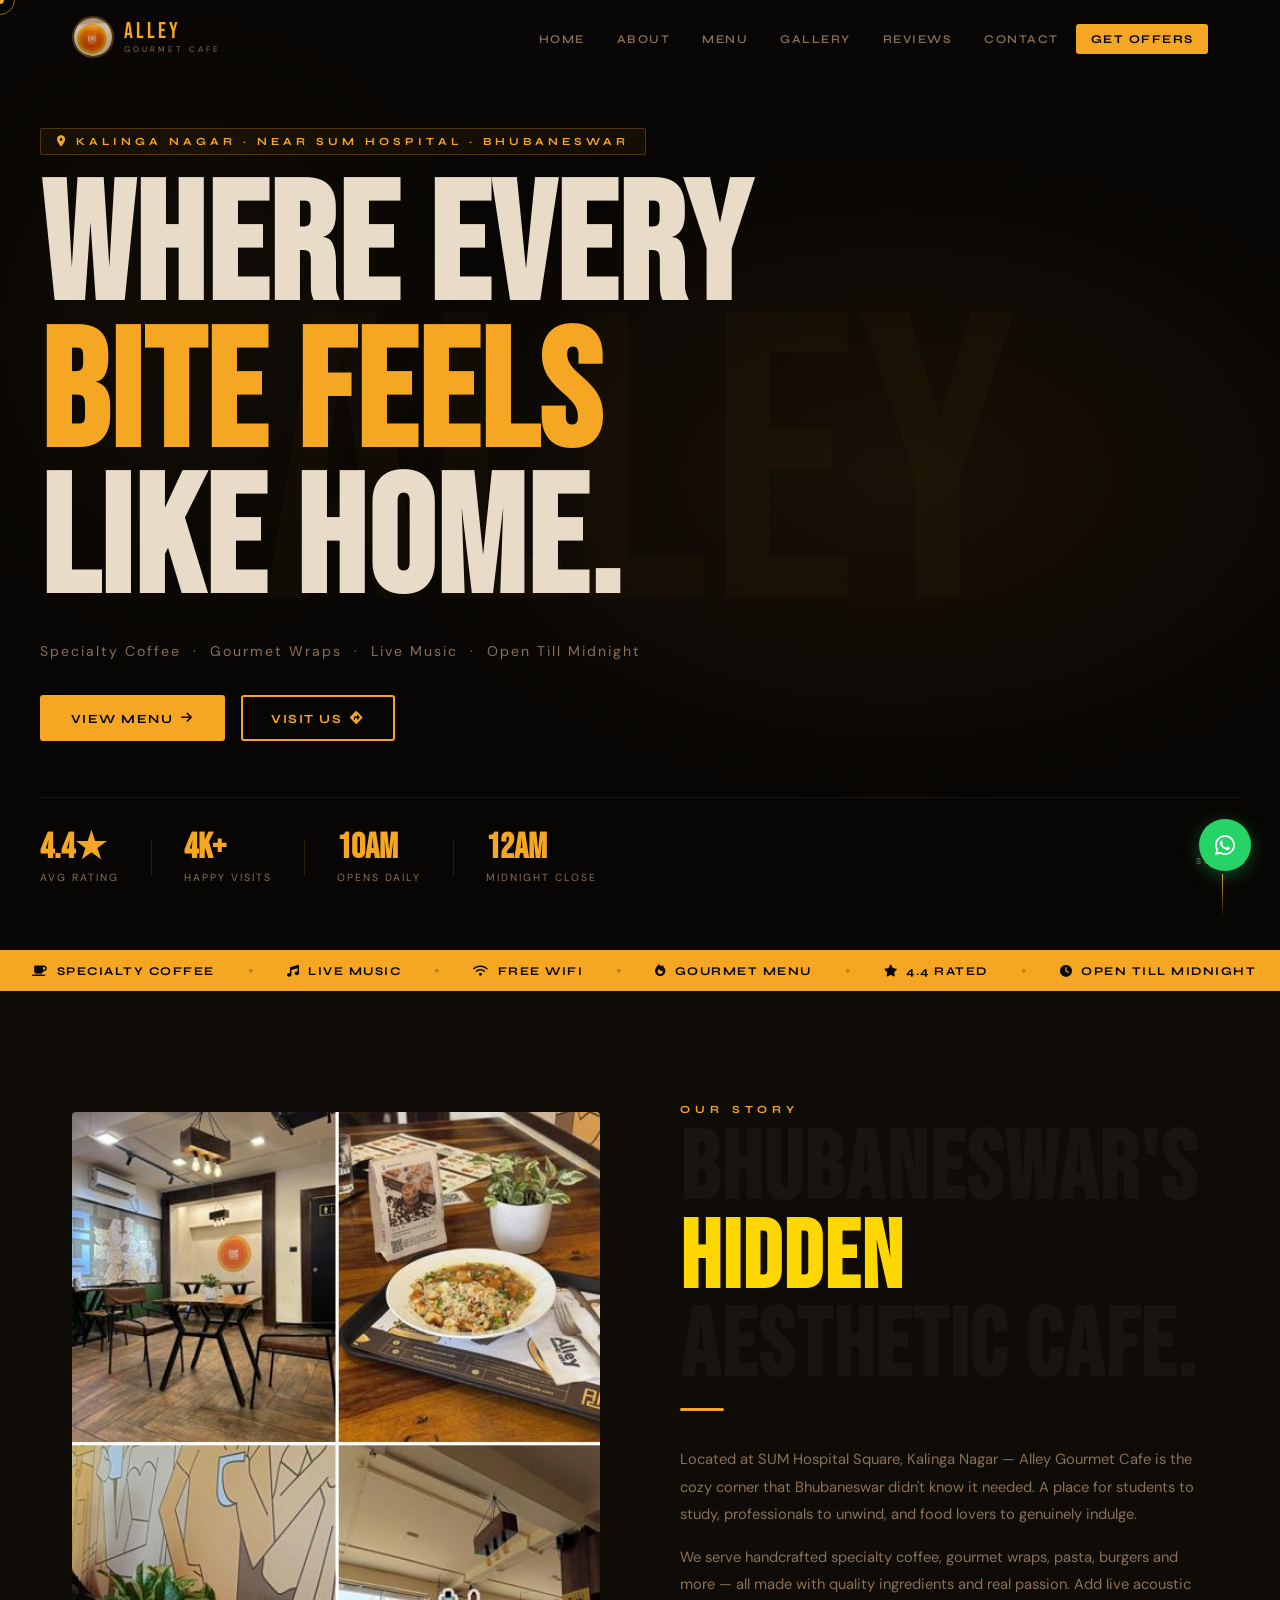
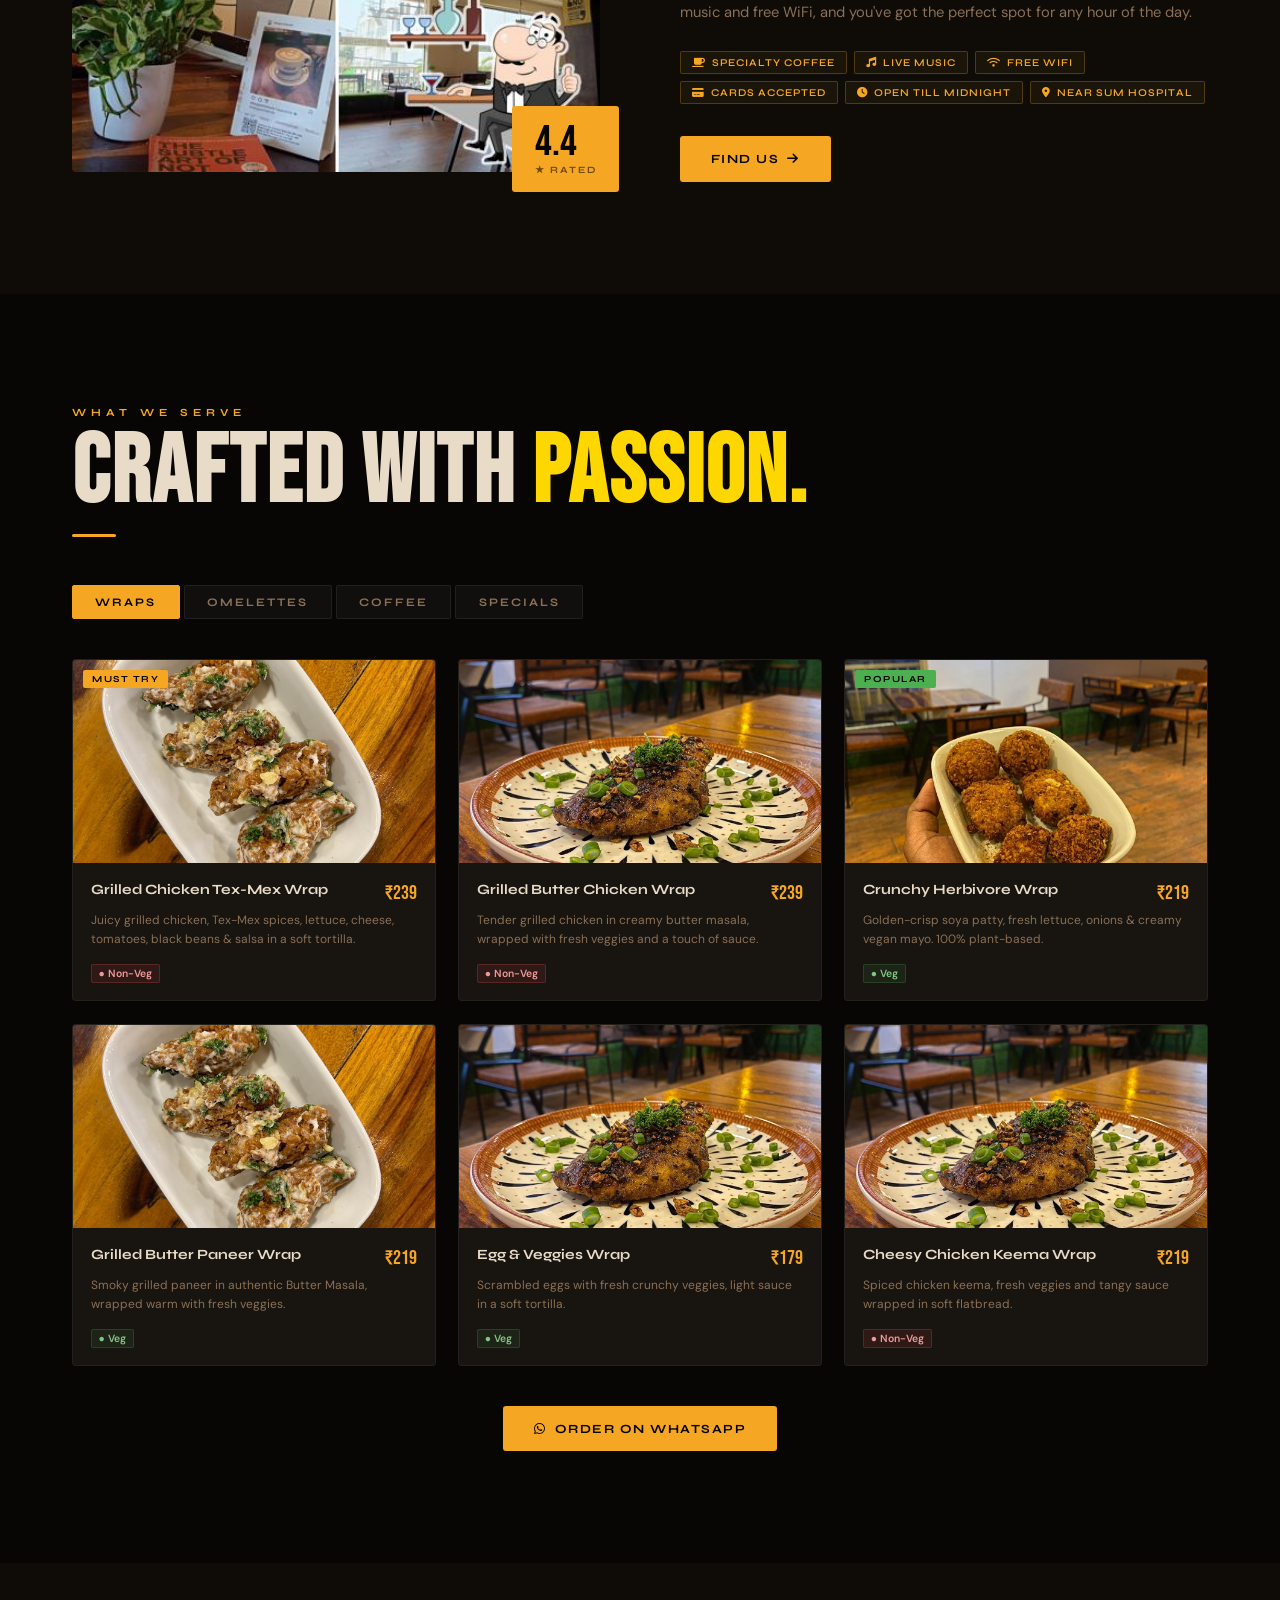
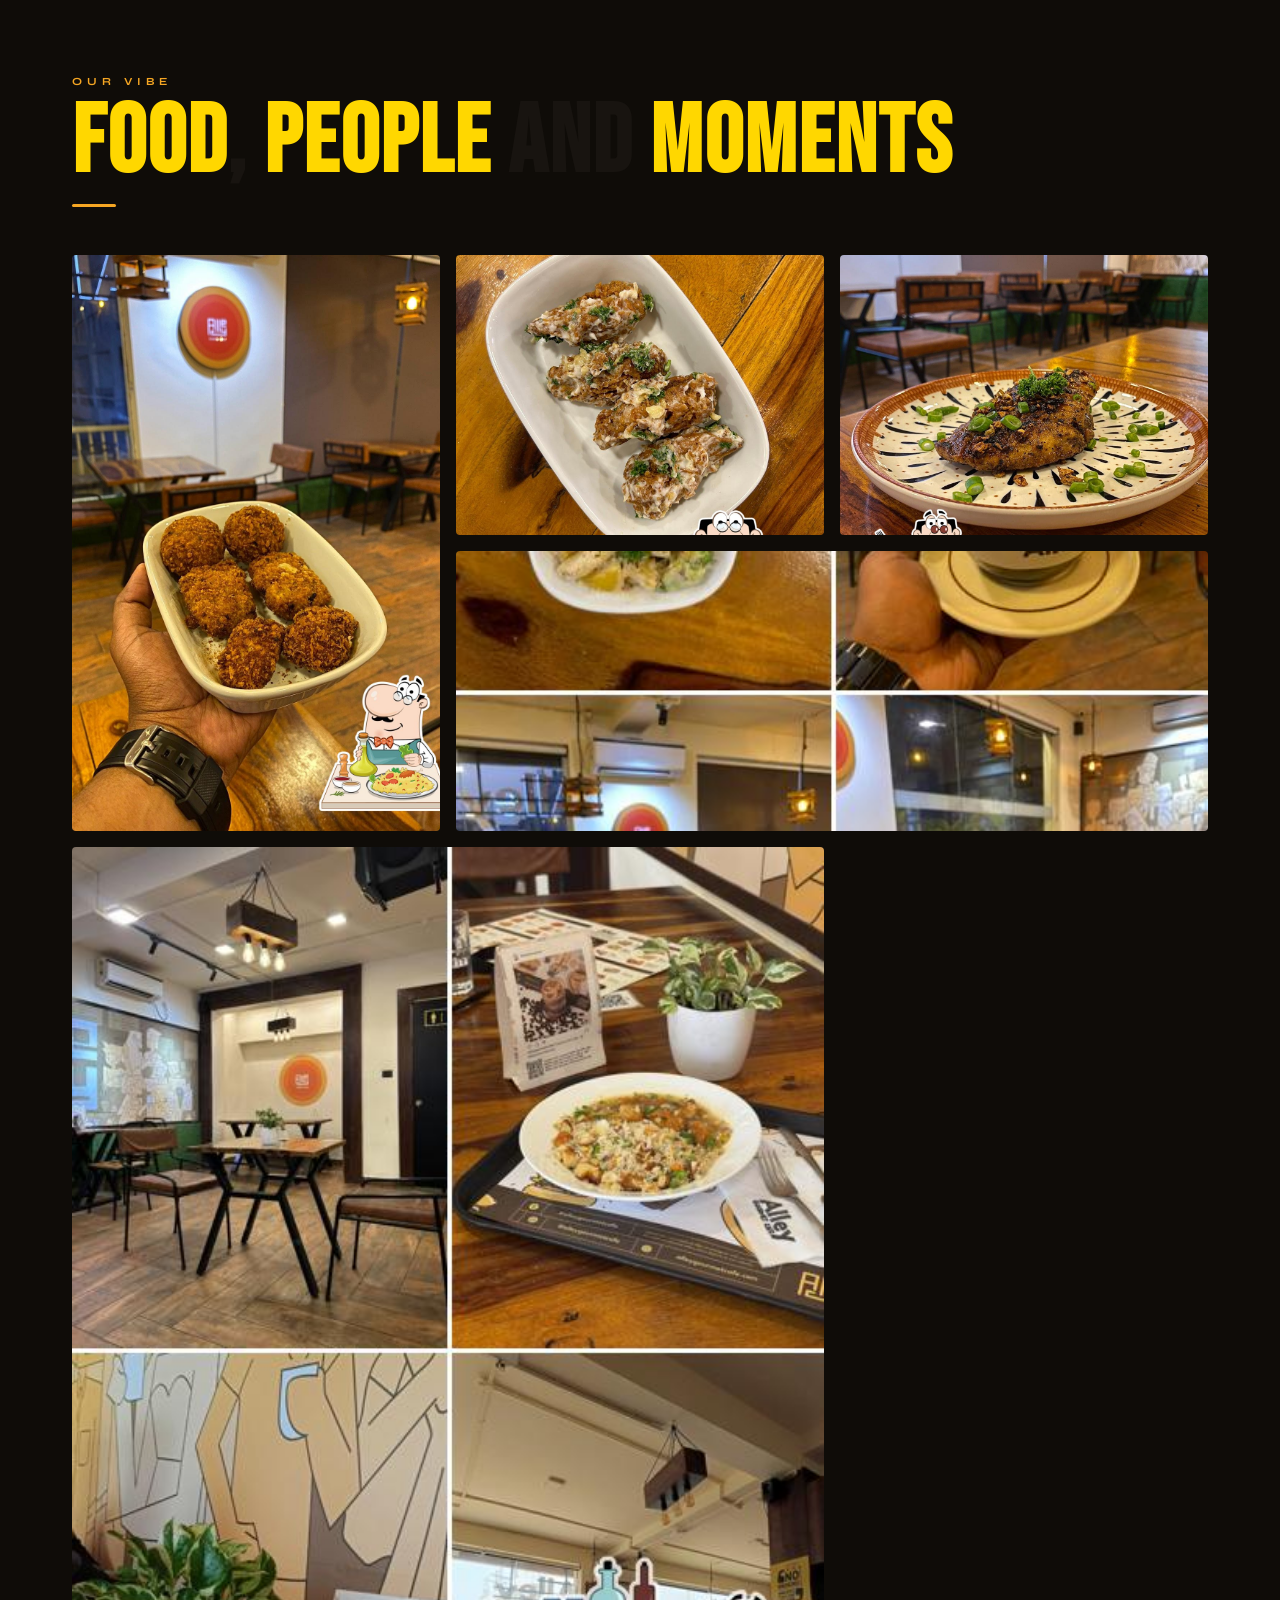
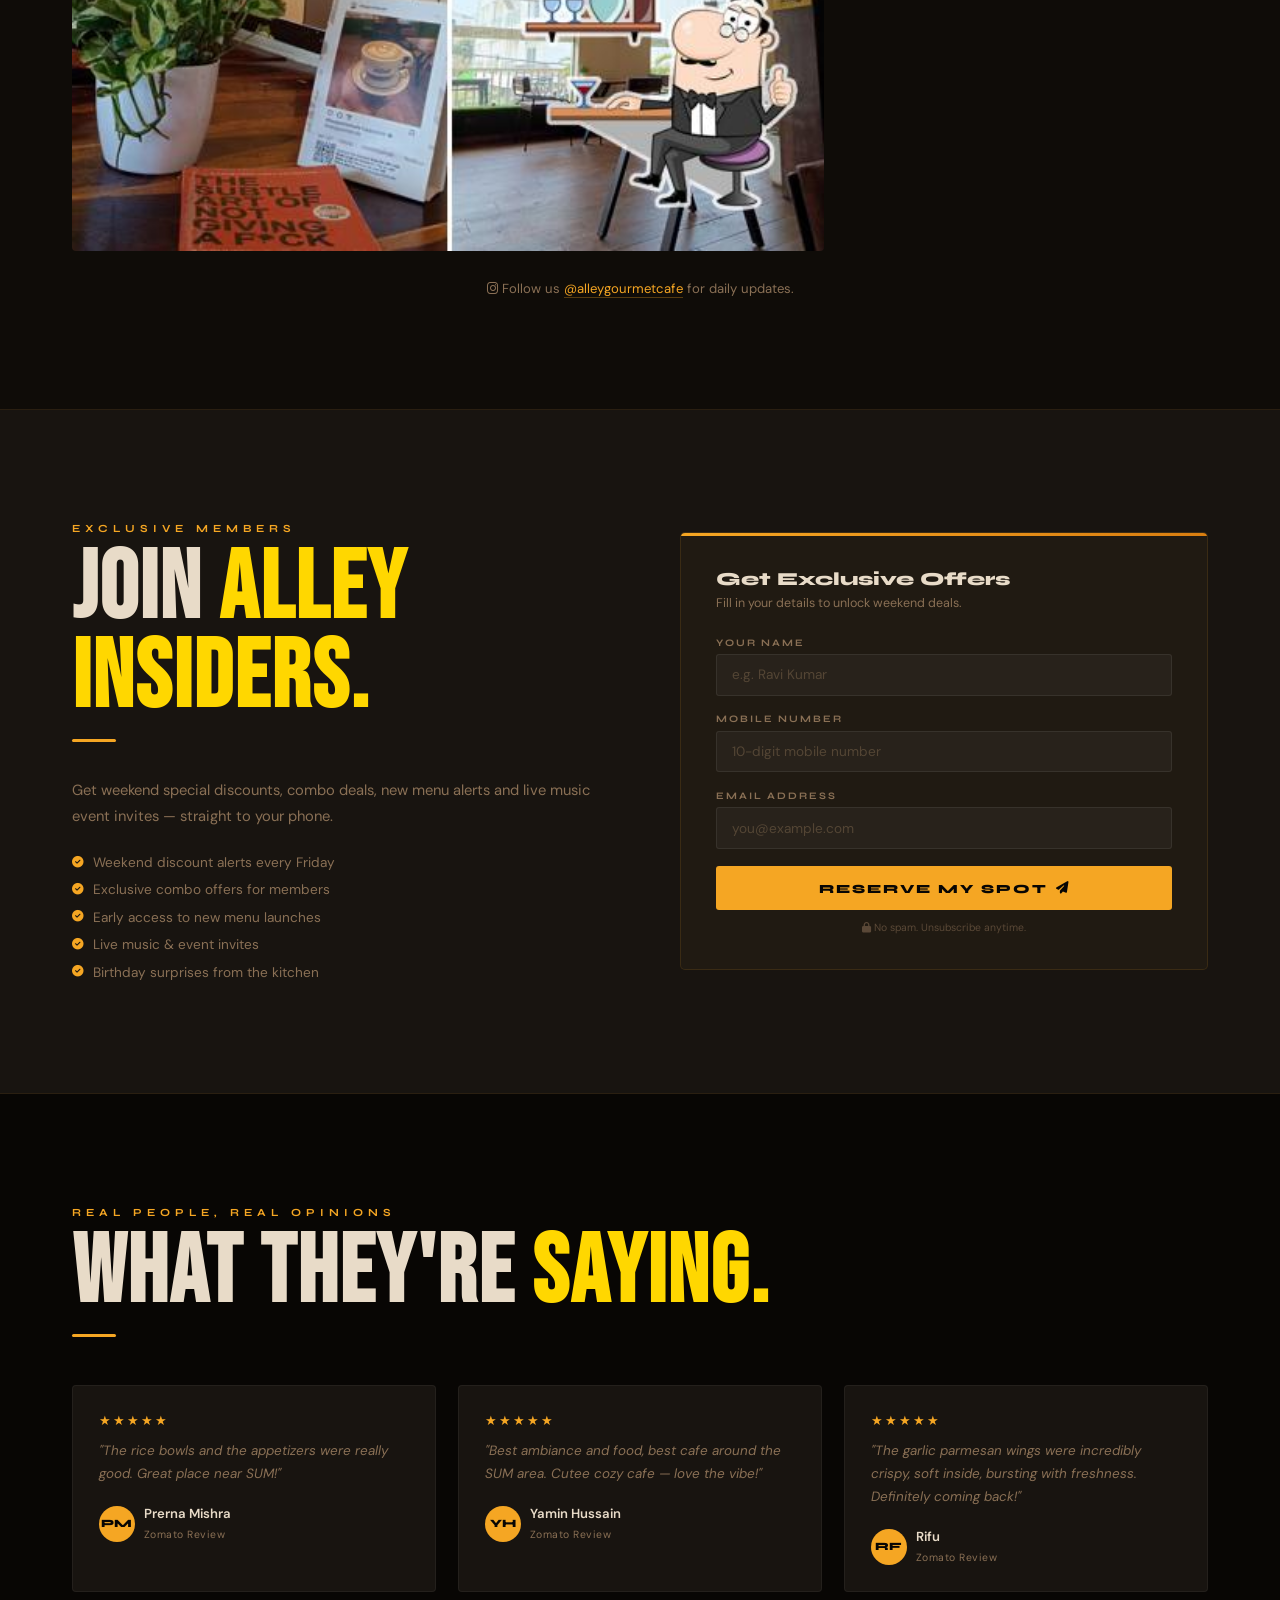
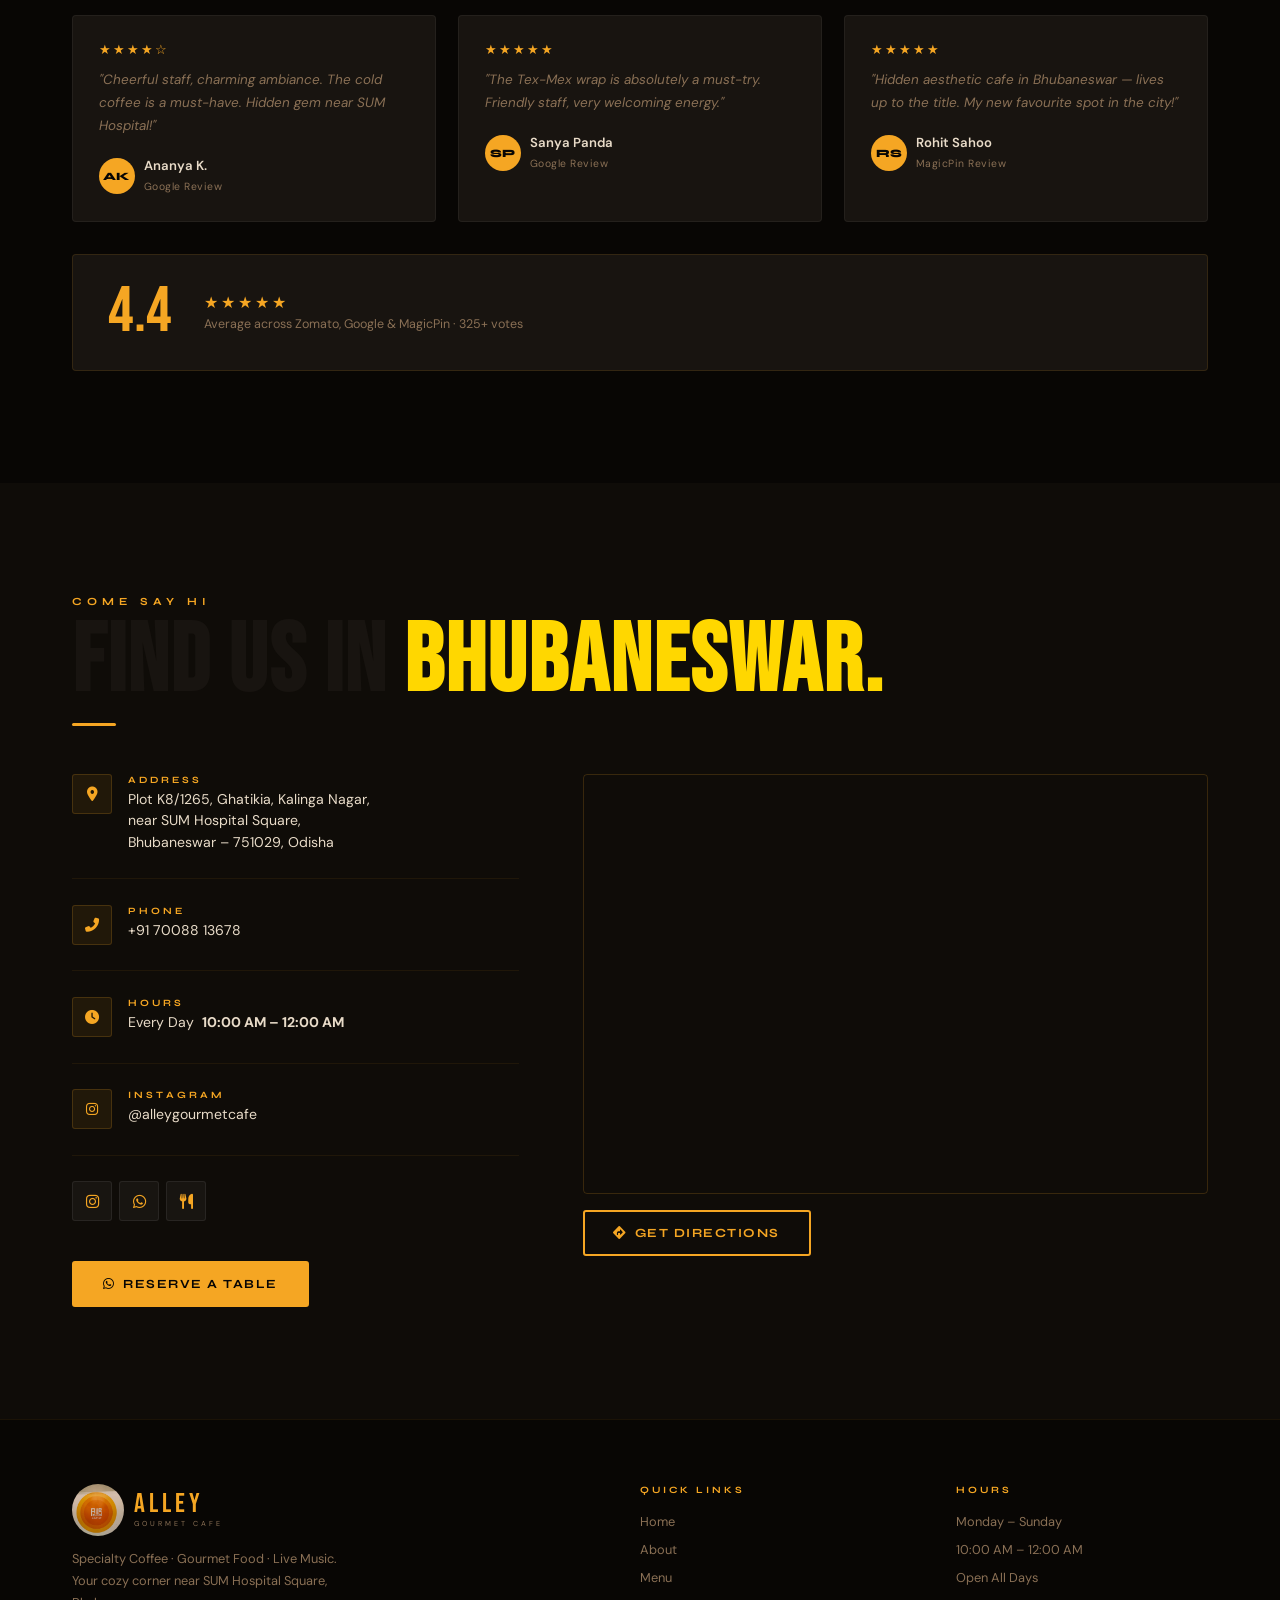
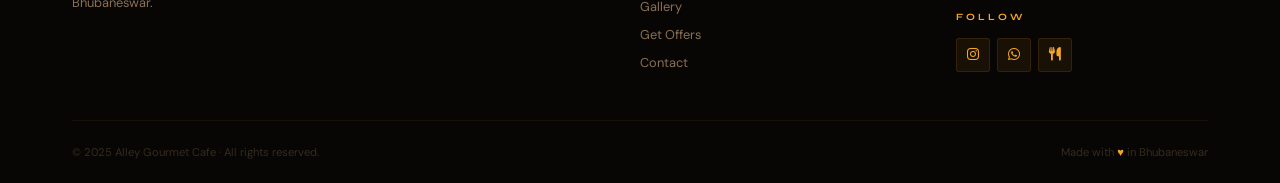
<file: index.html>
<!DOCTYPE html>
<html lang="en">
<head>
  <meta charset="UTF-8"/>
  <meta name="viewport" content="width=device-width, initial-scale=1.0"/>
  <title>Alley Gourmet Cafe — Bhubaneswar</title>
  <meta name="description" content="Alley Gourmet Cafe — Specialty Coffee, Gourmet Food & Live Music near SUM Hospital Square, Kalinga Nagar, Bhubaneswar. Open 10AM–12AM Midnight."/>
  <link rel="preconnect" href="https://fonts.googleapis.com"/>
  <link rel="preconnect" href="https://fonts.gstatic.com" crossorigin/>
  <link href="https://fonts.googleapis.com/css2?family=Bebas+Neue&family=Syne:wght@400;600;700;800&family=DM+Sans:ital,wght@0,300;0,400;0,500;1,400&display=swap" rel="stylesheet"/>
  <link rel="stylesheet" href="https://cdnjs.cloudflare.com/ajax/libs/font-awesome/6.5.0/css/all.min.css"/>
  <link rel="stylesheet" href="css/style.css"/>
</head>
<body>

<!-- ═══ SPLASH ═══ -->
<div id="splash">
  <div class="splash-inner">
    <div class="splash-logo-wrap">
      <img src="images/logo.jpg" alt="Alley Gourmet Cafe Logo" class="splash-img"/>
    </div>
    <p class="splash-tag">WHERE EVERY BITE FEELS LIKE HOME</p>
    <div class="splash-bar"></div>
  </div>
</div>

<!-- ═══ CURSOR ═══ -->
<div class="cursor" id="cursor"></div>
<div class="cursor-ring" id="cursorRing"></div>

<!-- ═══ NAVBAR ═══ -->
<nav class="navbar" id="navbar">
  <div class="nav-wrap">
    <a href="#hero" class="nav-brand">
      <img src="images/logo.jpg" alt="Alley Logo" class="nav-logo-img"/>
      <div class="nav-brand-text">
        <span class="nbname">ALLEY</span>
        <span class="nbsub">GOURMET CAFE</span>
      </div>
    </a>
    <button class="hamburger" id="hamburger" aria-label="Toggle menu">
      <span></span><span></span><span></span>
    </button>
    <ul class="nav-menu" id="navMenu">
      <li><a href="#hero"    class="nlink">Home</a></li>
      <li><a href="#about"   class="nlink">About</a></li>
      <li><a href="#menu"    class="nlink">Menu</a></li>
      <li><a href="#gallery" class="nlink">Gallery</a></li>
      <li><a href="#reviews" class="nlink">Reviews</a></li>
      <li><a href="#contact" class="nlink">Contact</a></li>
      <li><a href="#offers"  class="nlink ncta">Get Offers</a></li>
    </ul>
  </div>
</nav>

<!-- ═══ HERO ═══ -->
<section id="hero" class="hero">
  <div class="hero-bg-word">ALLEY</div>
  <div class="hero-inner">
    <span class="hero-pill reveal"><i class="fas fa-map-marker-alt"></i> Kalinga Nagar · Near SUM Hospital · Bhubaneswar</span>
    <h1 class="hero-h1 reveal">
      <span>WHERE EVERY</span>
      <span class="accent">BITE FEELS</span>
      <span>LIKE HOME.</span>
    </h1>
    <p class="hero-sub reveal">Specialty Coffee &nbsp;·&nbsp; Gourmet Wraps &nbsp;·&nbsp; Live Music &nbsp;·&nbsp; Open Till Midnight</p>
    <div class="hero-actions reveal">
      <a href="#menu"    class="btn-fill">View Menu <i class="fas fa-arrow-right"></i></a>
      <a href="#contact" class="btn-line">Visit Us  <i class="fas fa-directions"></i></a>
    </div>
    <div class="hero-nums reveal">
      <div class="hnum"><b>4.4★</b><span>Avg Rating</span></div>
      <div class="hdiv"></div>
      <div class="hnum"><b>4K+</b><span>Happy Visits</span></div>
      <div class="hdiv"></div>
      <div class="hnum"><b>10AM</b><span>Opens Daily</span></div>
      <div class="hdiv"></div>
      <div class="hnum"><b>12AM</b><span>Midnight Close</span></div>
    </div>
  </div>
  <div class="hero-scroll"><span>SCROLL</span><div class="hscroll-line"></div></div>
</section>

<!-- ═══ TICKER ═══ -->
<div class="ticker">
  <div class="ticker-inner">
    <span><i class="fas fa-coffee"></i> Specialty Coffee</span><em>✦</em>
    <span><i class="fas fa-music"></i> Live Music</span><em>✦</em>
    <span><i class="fas fa-wifi"></i> Free WiFi</span><em>✦</em>
    <span><i class="fas fa-fire"></i> Gourmet Menu</span><em>✦</em>
    <span><i class="fas fa-star"></i> 4.4 Rated</span><em>✦</em>
    <span><i class="fas fa-clock"></i> Open Till Midnight</span><em>✦</em>
    <span><i class="fas fa-tag"></i> Affordable Prices</span><em>✦</em>
    <span><i class="fas fa-coffee"></i> Specialty Coffee</span><em>✦</em>
    <span><i class="fas fa-music"></i> Live Music</span><em>✦</em>
    <span><i class="fas fa-wifi"></i> Free WiFi</span><em>✦</em>
    <span><i class="fas fa-fire"></i> Gourmet Menu</span><em>✦</em>
    <span><i class="fas fa-star"></i> 4.4 Rated</span><em>✦</em>
    <span><i class="fas fa-clock"></i> Open Till Midnight</span><em>✦</em>
    <span><i class="fas fa-tag"></i> Affordable Prices</span><em>✦</em>
  </div>
</div>

<!-- ═══ ABOUT ═══ -->
<section id="about" class="about">
  <div class="container">
    <div class="about-grid">
      <div class="about-img-col reveal">
        <div class="about-img-frame">
          <img src="images/cafe-interior.jpg" alt="Alley Cafe Interior" class="about-photo"/>
          <div class="about-float-badge">
            <div class="afb-num">4.4</div>
            <div class="afb-txt">★ Rated</div>
          </div>
        </div>
      </div>
      <div class="about-txt-col">
        <p class="slabel reveal">Our Story</p>
        <h2 class="stitle reveal">Bhubaneswar's<br/><em>Hidden</em> Aesthetic Cafe.</h2>
        <div class="sbar reveal"></div>
        <p class="about-p reveal">Located at SUM Hospital Square, Kalinga Nagar — Alley Gourmet Cafe is the cozy corner that Bhubaneswar didn't know it needed. A place for students to study, professionals to unwind, and food lovers to genuinely indulge.</p>
        <p class="about-p reveal">We serve handcrafted specialty coffee, gourmet wraps, pasta, burgers and more — all made with quality ingredients and real passion. Add live acoustic music and free WiFi, and you've got the perfect spot for any hour of the day.</p>
        <div class="about-chips reveal">
          <span><i class="fas fa-coffee"></i> Specialty Coffee</span>
          <span><i class="fas fa-music"></i> Live Music</span>
          <span><i class="fas fa-wifi"></i> Free WiFi</span>
          <span><i class="fas fa-credit-card"></i> Cards Accepted</span>
          <span><i class="fas fa-clock"></i> Open Till Midnight</span>
          <span><i class="fas fa-map-marker-alt"></i> Near SUM Hospital</span>
        </div>
        <a href="#contact" class="btn-fill reveal">Find Us <i class="fas fa-arrow-right"></i></a>
      </div>
    </div>
  </div>
</section>

<!-- ═══ MENU ═══ -->
<section id="menu" class="menu-sec">
  <div class="container">
    <div class="sec-head reveal">
      <p class="slabel">What We Serve</p>
      <h2 class="stitle light">Crafted With <em>Passion.</em></h2>
      <div class="sbar"></div>
    </div>
    <div class="menu-tabs reveal">
      <button class="mtab active" data-cat="wraps">Wraps</button>
      <button class="mtab" data-cat="omelettes">Omelettes</button>
      <button class="mtab" data-cat="coffee">Coffee</button>
      <button class="mtab" data-cat="specials">Specials</button>
    </div>
    <div class="mgrid">

      <!-- WRAPS -->
      <div class="mcard" data-cat="wraps">
        <div class="mcard-img">
          <img src="images/garlic-wings.jpg" alt="Tex-Mex Wrap"/>
          <span class="mbadge">Must Try</span>
        </div>
        <div class="mcard-body">
          <div class="mcard-top"><h4>Grilled Chicken Tex-Mex Wrap</h4><span class="mprice">₹239</span></div>
          <p>Juicy grilled chicken, Tex-Mex spices, lettuce, cheese, tomatoes, black beans & salsa in a soft tortilla.</p>
          <span class="tag-nv">● Non-Veg</span>
        </div>
      </div>
      <div class="mcard" data-cat="wraps">
        <div class="mcard-img"><img src="images/grilled-chicken.jpg" alt="Butter Chicken Wrap"/></div>
        <div class="mcard-body">
          <div class="mcard-top"><h4>Grilled Butter Chicken Wrap</h4><span class="mprice">₹239</span></div>
          <p>Tender grilled chicken in creamy butter masala, wrapped with fresh veggies and a touch of sauce.</p>
          <span class="tag-nv">● Non-Veg</span>
        </div>
      </div>
      <div class="mcard" data-cat="wraps">
        <div class="mcard-img">
          <img src="images/gallery-1.jpg" alt="Herbivore Wrap"/>
          <span class="mbadge mbadge-veg">Popular</span>
        </div>
        <div class="mcard-body">
          <div class="mcard-top"><h4>Crunchy Herbivore Wrap</h4><span class="mprice">₹219</span></div>
          <p>Golden-crisp soya patty, fresh lettuce, onions & creamy vegan mayo. 100% plant-based.</p>
          <span class="tag-v">● Veg</span>
        </div>
      </div>
      <div class="mcard" data-cat="wraps">
        <div class="mcard-img"><img src="images/gallery-2.jpg" alt="Paneer Wrap"/></div>
        <div class="mcard-body">
          <div class="mcard-top"><h4>Grilled Butter Paneer Wrap</h4><span class="mprice">₹219</span></div>
          <p>Smoky grilled paneer in authentic Butter Masala, wrapped warm with fresh veggies.</p>
          <span class="tag-v">● Veg</span>
        </div>
      </div>
      <div class="mcard" data-cat="wraps">
        <div class="mcard-img"><img src="images/gallery-3.jpg" alt="Egg Wrap"/></div>
        <div class="mcard-body">
          <div class="mcard-top"><h4>Egg & Veggies Wrap</h4><span class="mprice">₹179</span></div>
          <p>Scrambled eggs with fresh crunchy veggies, light sauce in a soft tortilla.</p>
          <span class="tag-v">● Veg</span>
        </div>
      </div>
      <div class="mcard" data-cat="wraps">
        <div class="mcard-img"><img src="images/grilled-chicken.jpg" alt="Keema Wrap"/></div>
        <div class="mcard-body">
          <div class="mcard-top"><h4>Cheesy Chicken Keema Wrap</h4><span class="mprice">₹219</span></div>
          <p>Spiced chicken keema, fresh veggies and tangy sauce wrapped in soft flatbread.</p>
          <span class="tag-nv">● Non-Veg</span>
        </div>
      </div>

      <!-- OMELETTES -->
      <div class="mcard" data-cat="omelettes">
        <div class="mcard-img"><img src="images/gallery-1.jpg" alt="Cheese Omelette"/></div>
        <div class="mcard-body">
          <div class="mcard-top"><h4>Cheese Chicken Omelette</h4><span class="mprice">₹179</span></div>
          <p>Fluffy omelette loaded with melted cheese and tender chicken — hearty any time of day.</p>
          <span class="tag-nv">● Non-Veg</span>
        </div>
      </div>
      <div class="mcard" data-cat="omelettes">
        <div class="mcard-img"><img src="images/grilled-chicken.jpg" alt="Keema Omelette"/></div>
        <div class="mcard-body">
          <div class="mcard-top"><h4>Chicken Keema Loaded Omelette</h4><span class="mprice">₹199</span></div>
          <p>Richly spiced chicken keema packed into a golden, perfectly cooked omelette.</p>
          <span class="tag-nv">● Non-Veg</span>
        </div>
      </div>

      <!-- COFFEE -->
      <div class="mcard" data-cat="coffee">
        <div class="mcard-img">
          <img src="images/gallery-4.jpg" alt="Cappuccino"/>
          <span class="mbadge">Must Try</span>
        </div>
        <div class="mcard-body">
          <div class="mcard-top"><h4>Cappuccino</h4><span class="mprice">Ask us</span></div>
          <p>Signature cappuccino — handcrafted with specialty-grade beans and perfectly frothed milk.</p>
          <span class="tag-bev">☕ Specialty</span>
        </div>
      </div>
      <div class="mcard" data-cat="coffee">
        <div class="mcard-img"><img src="images/gallery-4.jpg" alt="Cold Brew"/></div>
        <div class="mcard-body">
          <div class="mcard-top"><h4>Cold Brew Coffee</h4><span class="mprice">Ask us</span></div>
          <p>Slow-steeped cold brew — rich, smooth, low-acid. Perfect for warm Bhubaneswar afternoons.</p>
          <span class="tag-bev">☕ Specialty</span>
        </div>
      </div>

      <!-- SPECIALS -->
      <div class="mcard" data-cat="specials">
        <div class="mcard-img">
          <img src="images/chicken-pakora.jpg" alt="Chicken Pakora"/>
          <span class="mbadge">Must Try</span>
        </div>
        <div class="mcard-body">
          <div class="mcard-top"><h4>Chicken Pakora</h4><span class="mprice">Ask us</span></div>
          <p>Crispy spiced chicken pakora — our most-ordered starter. Served with dipping sauce.</p>
          <span class="tag-nv">● Non-Veg</span>
        </div>
      </div>
      <div class="mcard" data-cat="specials">
        <div class="mcard-img">
          <img src="images/garlic-wings.jpg" alt="Garlic Parmesan Wings"/>
          <span class="mbadge">Fan Fav</span>
        </div>
        <div class="mcard-body">
          <div class="mcard-top"><h4>Garlic Parmesan Wings</h4><span class="mprice">Ask us</span></div>
          <p>Crispy wings tossed in garlic parmesan butter — soft inside, crunchy outside. Absolutely irresistible.</p>
          <span class="tag-nv">● Non-Veg</span>
        </div>
      </div>
      <div class="mcard" data-cat="specials">
        <div class="mcard-img"><img src="images/grilled-chicken.jpg" alt="Grilled Chicken"/></div>
        <div class="mcard-body">
          <div class="mcard-top"><h4>Grilled Chicken Special</h4><span class="mprice">Ask us</span></div>
          <p>Beautifully grilled spiced chicken on a platter with spring onions and house sauce. A showstopper.</p>
          <span class="tag-nv">● Non-Veg</span>
        </div>
      </div>
    </div>
    <div class="menu-cta reveal">
      <a href="https://wa.me/917008813678" target="_blank" class="btn-fill"><i class="fab fa-whatsapp"></i> Order on WhatsApp</a>
    </div>
  </div>
</section>

<!-- ═══ GALLERY ═══ -->
<section id="gallery" class="gallery-sec">
  <div class="container">
    <div class="sec-head reveal">
      <p class="slabel">Our Vibe</p>
    <h2 class="stitle"><em>Food</em>, <em>People</em> and <em>Moments</em></h2>


      <div class="sbar"></div>
    </div>
    <div class="gallery-grid reveal">
      <div class="gitem gtall">
        <img src="images/gallery-1.jpg" alt="Alley Food — Crispy Bites"/>
        <div class="gover"><span>Crispy Bites</span></div>
      </div>
      <div class="gitem">
        <img src="images/gallery-2.jpg" alt="Alley Food — Garlic Wings"/>
        <div class="gover"><span>Garlic Wings</span></div>
      </div>
      <div class="gitem">
        <img src="images/gallery-3.jpg" alt="Alley Food — Grilled Chicken"/>
        <div class="gover"><span>Grilled Chicken</span></div>
      </div>
      <div class="gitem gwide">
        <img src="images/gallery-4.jpg" alt="Alley Cafe — Coffee & Meals"/>
        <div class="gover"><span>Coffee & Meals</span></div>
      </div>
      <div class="gitem gwide">
        <img src="images/gallery-5.jpg" alt="Alley Cafe — Interior & Vibe"/>
        <div class="gover"><span>The Alley Vibe</span></div>
      </div>
    </div>
    <p class="gallery-note reveal"><i class="fab fa-instagram"></i> Follow us <a href="https://www.instagram.com/alleygourmetcafe" target="_blank">@alleygourmetcafe</a> for daily updates.</p>
  </div>
</section>

<!-- ═══ OFFERS / LEAD GEN ═══ -->
<section id="offers" class="offers-sec">
  <div class="container">
    <div class="offers-grid">
      <div class="offers-left reveal">
        <p class="slabel">Exclusive Members</p>
        <h2 class="stitle light">Join <em>Alley<br/>Insiders.</em></h2>
        <div class="sbar"></div>
        <p class="offers-desc">Get weekend special discounts, combo deals, new menu alerts and live music event invites — straight to your phone.</p>
        <ul class="offers-list">
          <li><i class="fas fa-check-circle"></i> Weekend discount alerts every Friday</li>
          <li><i class="fas fa-check-circle"></i> Exclusive combo offers for members</li>
          <li><i class="fas fa-check-circle"></i> Early access to new menu launches</li>
          <li><i class="fas fa-check-circle"></i> Live music & event invites</li>
          <li><i class="fas fa-check-circle"></i> Birthday surprises from the kitchen</li>
        </ul>
      </div>
      <div class="offers-right reveal">
        <div class="form-box">
          <h3>Get Exclusive Offers</h3>
          <p class="form-sub">Fill in your details to unlock weekend deals.</p>
          <form id="leadsForm" novalidate>
            <div class="fg">
              <label>Your Name</label>
              <input type="text" id="ln" class="fi" placeholder="e.g. Ravi Kumar"/>
              <span class="fe" id="ln-e">Please enter your name.</span>
            </div>
            <div class="fg">
              <label>Mobile Number</label>
              <input type="tel" id="lm" class="fi" placeholder="10-digit mobile number" maxlength="10"/>
              <span class="fe" id="lm-e">Enter a valid 10-digit mobile number.</span>
            </div>
            <div class="fg">
              <label>Email Address</label>
              <input type="email" id="le" class="fi" placeholder="you@example.com"/>
              <span class="fe" id="le-e">Enter a valid email address.</span>
            </div>
            <button type="submit" class="btn-submit">Reserve My Spot <i class="fas fa-paper-plane"></i></button>
            <p class="form-note"><i class="fas fa-lock"></i> No spam. Unsubscribe anytime.</p>
          </form>
          <div class="form-ok" id="formOk">
            <i class="fas fa-check-circle"></i>
            <h4>You're In!</h4>
            <p>Welcome to Alley Insiders. Watch for this weekend's deal in your inbox!</p>
          </div>
        </div>
      </div>
    </div>
  </div>
</section>

<!-- ═══ REVIEWS ═══ -->
<section id="reviews" class="reviews-sec">
  <div class="container">
    <div class="sec-head reveal">
      <p class="slabel">Real People, Real Opinions</p>
      <h2 class="stitle light">What They're <em>Saying.</em></h2>
      <div class="sbar"></div>
    </div>
    <div class="rev-grid">
      <div class="rcard reveal">
        <div class="rstars">★★★★★</div>
        <p>"The rice bowls and the appetizers were really good. Great place near SUM!"</p>
        <div class="rauthor"><div class="rav">PM</div><div><b>Prerna Mishra</b><span>Zomato Review</span></div></div>
      </div>
      <div class="rcard reveal">
        <div class="rstars">★★★★★</div>
        <p>"Best ambiance and food, best cafe around the SUM area. Cutee cozy cafe — love the vibe!"</p>
        <div class="rauthor"><div class="rav">YH</div><div><b>Yamin Hussain</b><span>Zomato Review</span></div></div>
      </div>
      <div class="rcard reveal">
        <div class="rstars">★★★★★</div>
        <p>"The garlic parmesan wings were incredibly crispy, soft inside, bursting with freshness. Definitely coming back!"</p>
        <div class="rauthor"><div class="rav">RF</div><div><b>Rifu</b><span>Zomato Review</span></div></div>
      </div>
      <div class="rcard reveal">
        <div class="rstars">★★★★☆</div>
        <p>"Cheerful staff, charming ambiance. The cold coffee is a must-have. Hidden gem near SUM Hospital!"</p>
        <div class="rauthor"><div class="rav">AK</div><div><b>Ananya K.</b><span>Google Review</span></div></div>
      </div>
      <div class="rcard reveal">
        <div class="rstars">★★★★★</div>
        <p>"The Tex-Mex wrap is absolutely a must-try. Friendly staff, very welcoming energy."</p>
        <div class="rauthor"><div class="rav">SP</div><div><b>Sanya Panda</b><span>Google Review</span></div></div>
      </div>
      <div class="rcard reveal">
        <div class="rstars">★★★★★</div>
        <p>"Hidden aesthetic cafe in Bhubaneswar — lives up to the title. My new favourite spot in the city!"</p>
        <div class="rauthor"><div class="rav">RS</div><div><b>Rohit Sahoo</b><span>MagicPin Review</span></div></div>
      </div>
    </div>
    <div class="rating-summary reveal">
      <div class="rs-big">4.4</div>
      <div><div class="rs-stars">★★★★★</div><p>Average across Zomato, Google & MagicPin · 325+ votes</p></div>
    </div>
  </div>
</section>

<!-- ═══ CONTACT ═══ -->
<section id="contact" class="contact-sec">
  <div class="container">
    <div class="sec-head reveal">
      <p class="slabel">Come Say Hi</p>
      <h2 class="stitle">Find Us in <em>Bhubaneswar.</em></h2>
      <div class="sbar"></div>
    </div>
    <div class="contact-grid">
      <div class="contact-info reveal">
        <div class="ci"><div class="ci-icon"><i class="fas fa-map-marker-alt"></i></div><div><span>Address</span><p>Plot K8/1265, Ghatikia, Kalinga Nagar,<br/>near SUM Hospital Square,<br/>Bhubaneswar – 751029, Odisha</p></div></div>
        <div class="ci"><div class="ci-icon"><i class="fas fa-phone-alt"></i></div><div><span>Phone</span><p><a href="tel:+917008813678">+91 70088 13678</a></p></div></div>
        <div class="ci"><div class="ci-icon"><i class="fas fa-clock"></i></div><div><span>Hours</span><p>Every Day &nbsp;<strong>10:00 AM – 12:00 AM</strong></p></div></div>
        <div class="ci"><div class="ci-icon"><i class="fab fa-instagram"></i></div><div><span>Instagram</span><p><a href="https://www.instagram.com/alleygourmetcafe" target="_blank">@alleygourmetcafe</a></p></div></div>
        <div class="ci-socials">
          <a href="https://www.instagram.com/alleygourmetcafe" target="_blank"><i class="fab fa-instagram"></i></a>
          <a href="https://wa.me/917008813678" target="_blank" class="wa"><i class="fab fa-whatsapp"></i></a>
          <a href="https://zoma.to/r/20392068" target="_blank"><i class="fas fa-utensils"></i></a>
        </div>
        <a href="https://wa.me/917008813678" target="_blank" class="btn-fill" style="margin-top:1.5rem;display:inline-flex;align-items:center;gap:8px;"><i class="fab fa-whatsapp"></i> Reserve a Table</a>
      </div>
      <div class="contact-map reveal">
        <div class="map-frame">
          <iframe src="https://www.google.com/maps/embed?pb=!1m18!1m12!1m3!1d3741.8!2d85.77139!3d20.28389!2m3!1f0!2f0!3f0!3m2!1i1024!2i768!4f13.1!3m3!1m2!1s0x3a190900e3a30b51%3A0x8af8ee7572c2a44!2sAlley%20Gourmet%20Cafe!5e0!3m2!1sen!2sin!4v1699000000000" allowfullscreen="" loading="lazy" title="Alley Gourmet Cafe Map"></iframe>
        </div>
        <a href="https://maps.google.com/?q=Alley+Gourmet+Cafe+Kalinga+Nagar+Bhubaneswar" target="_blank" class="btn-line" style="margin-top:1rem;display:inline-flex;align-items:center;gap:8px;"><i class="fas fa-directions"></i> Get Directions</a>
      </div>
    </div>
  </div>
</section>

<!-- ═══ FOOTER ═══ -->
<footer class="site-footer">
  <div class="container">
    <div class="footer-grid">
      <div class="fg-brand">
        <div class="fg-logo">
          <img src="images/logo.jpg" alt="Alley Logo" style="width:52px;height:52px;border-radius:50%;object-fit:cover;"/>
          <div><div class="fg-name">ALLEY</div><div class="fg-sub">GOURMET CAFE</div></div>
        </div>
        <p>Specialty Coffee · Gourmet Food · Live Music. Your cozy corner near SUM Hospital Square, Bhubaneswar.</p>
      </div>
      <div class="fg-col">
        <h4>Quick Links</h4>
        <ul>
          <li><a href="#hero">Home</a></li>
          <li><a href="#about">About</a></li>
          <li><a href="#menu">Menu</a></li>
          <li><a href="#gallery">Gallery</a></li>
          <li><a href="#offers">Get Offers</a></li>
          <li><a href="#contact">Contact</a></li>
        </ul>
      </div>
      <div class="fg-col">
        <h4>Hours</h4>
        <ul>
          <li><span>Monday – Sunday</span></li>
          <li><span class="amber-txt">10:00 AM – 12:00 AM</span></li>
          <li><span>Open All Days</span></li>
        </ul>
        <h4 style="margin-top:1.5rem;">Follow</h4>
        <div class="footer-socials">
          <a href="https://www.instagram.com/alleygourmetcafe" target="_blank"><i class="fab fa-instagram"></i></a>
          <a href="https://wa.me/917008813678" target="_blank"><i class="fab fa-whatsapp"></i></a>
          <a href="https://zoma.to/r/20392068" target="_blank"><i class="fas fa-utensils"></i></a>
        </div>
      </div>
    </div>
    <div class="footer-bottom">
      <span>&copy; 2025 Alley Gourmet Cafe · All rights reserved.</span>
      <span>Made with <span class="amber-txt">♥</span> in Bhubaneswar</span>
    </div>
  </div>
</footer>

<!-- WhatsApp Float -->
<a href="https://wa.me/917008813678" class="wa-btn" target="_blank" aria-label="WhatsApp">
  <i class="fab fa-whatsapp"></i>
</a>

<script src="js/main.js"></script>
</body>
</html>
</file>
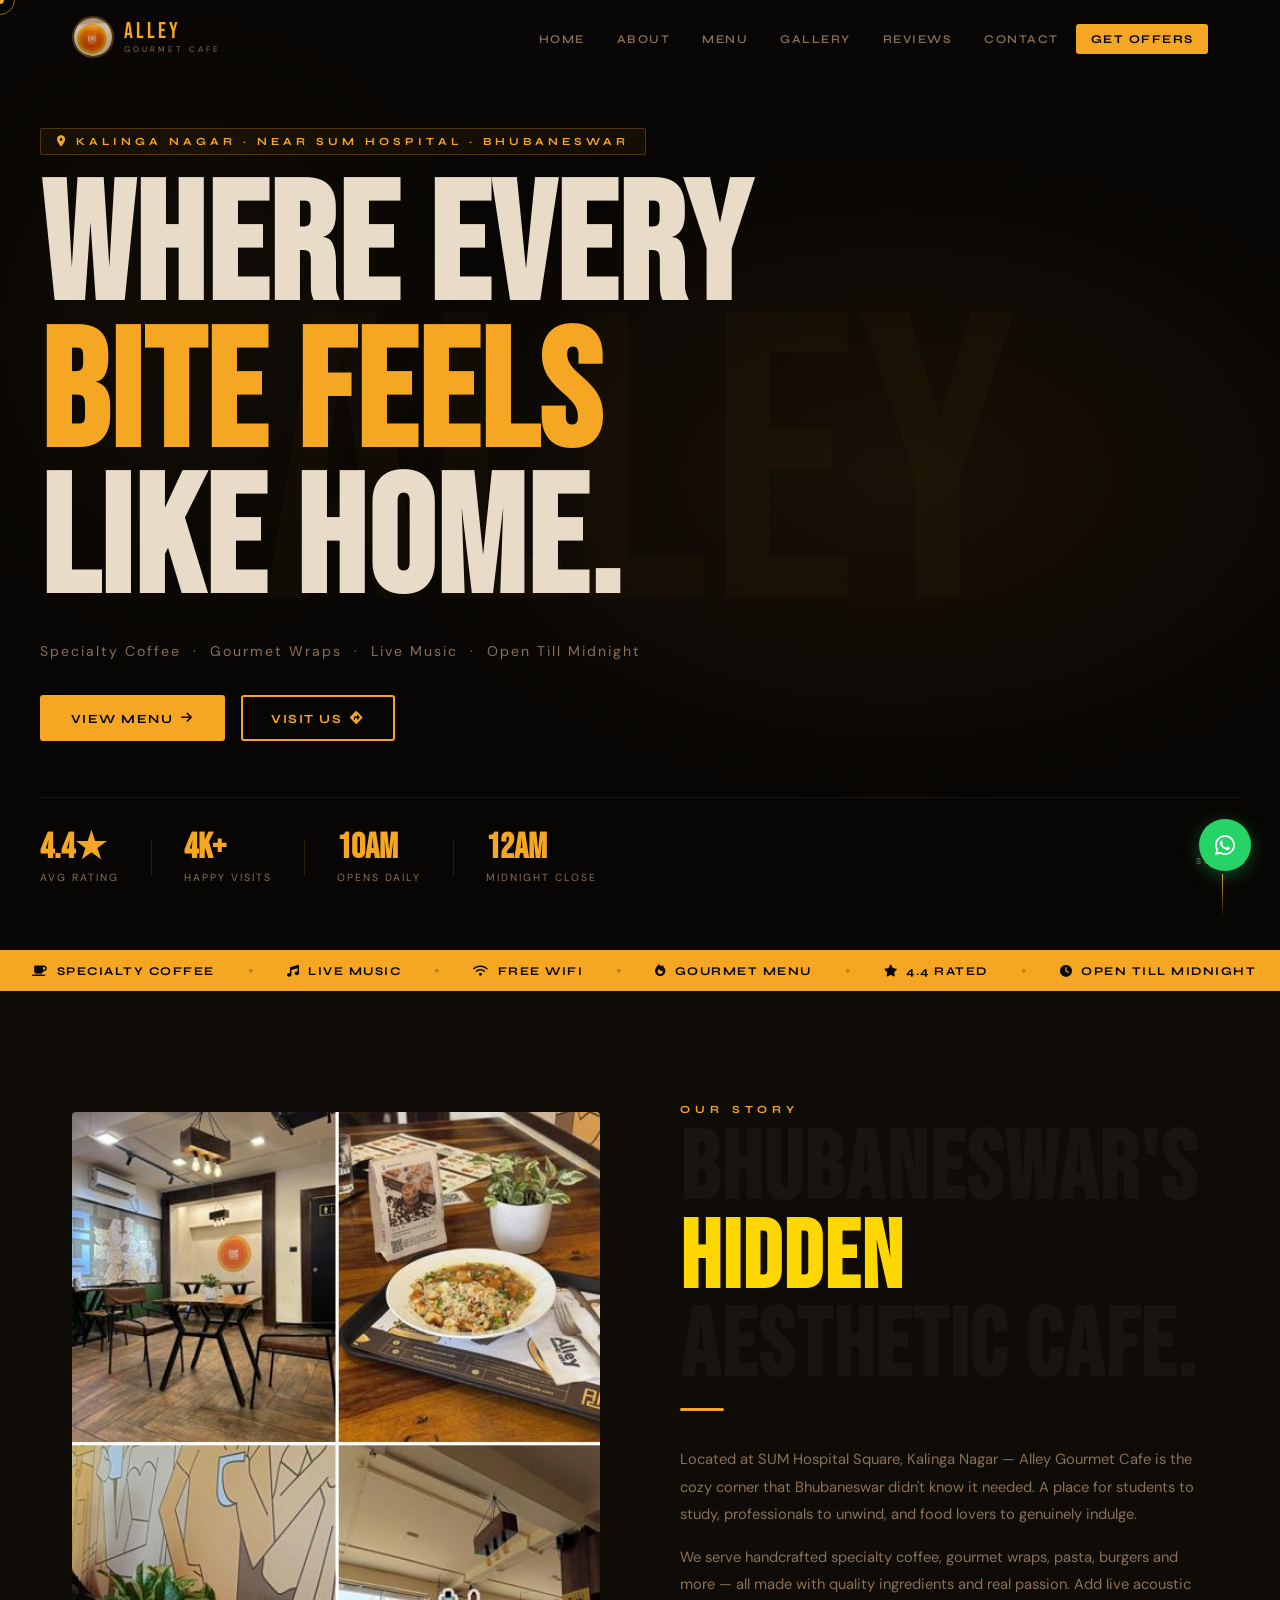
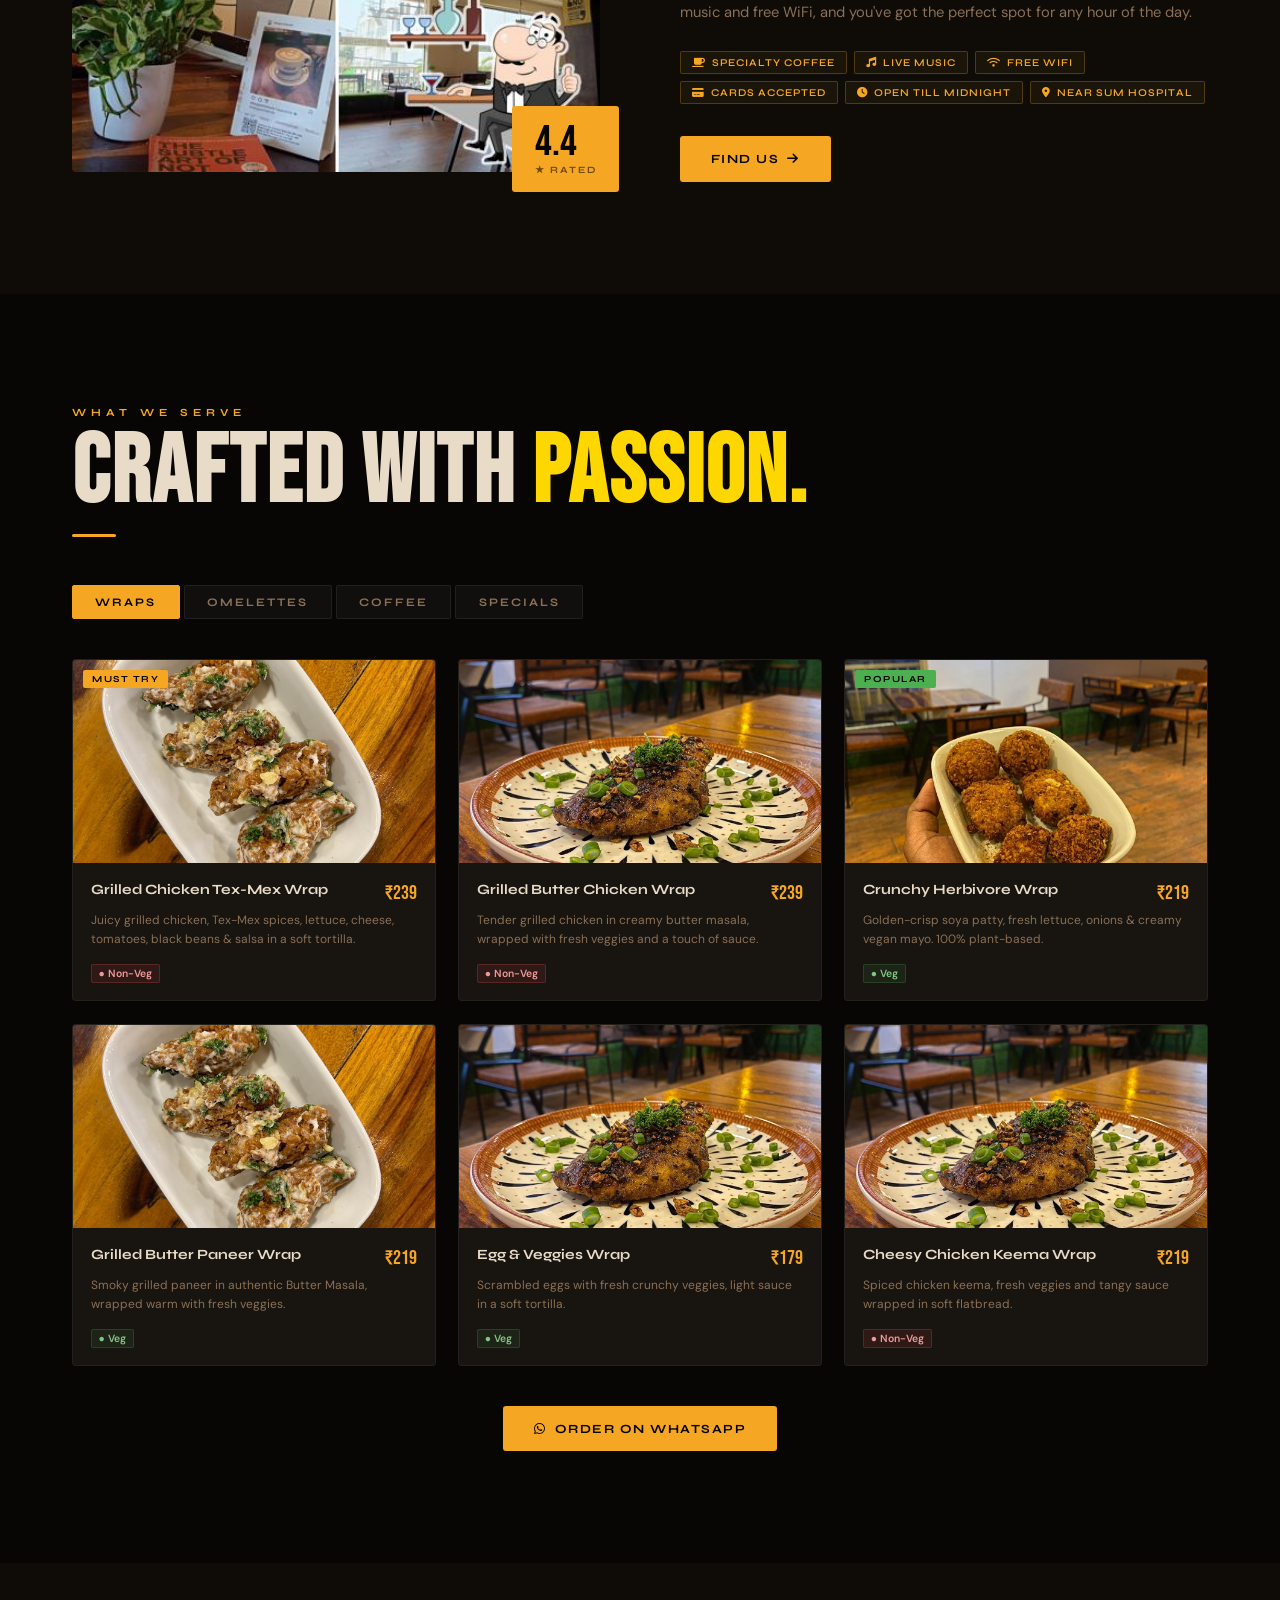
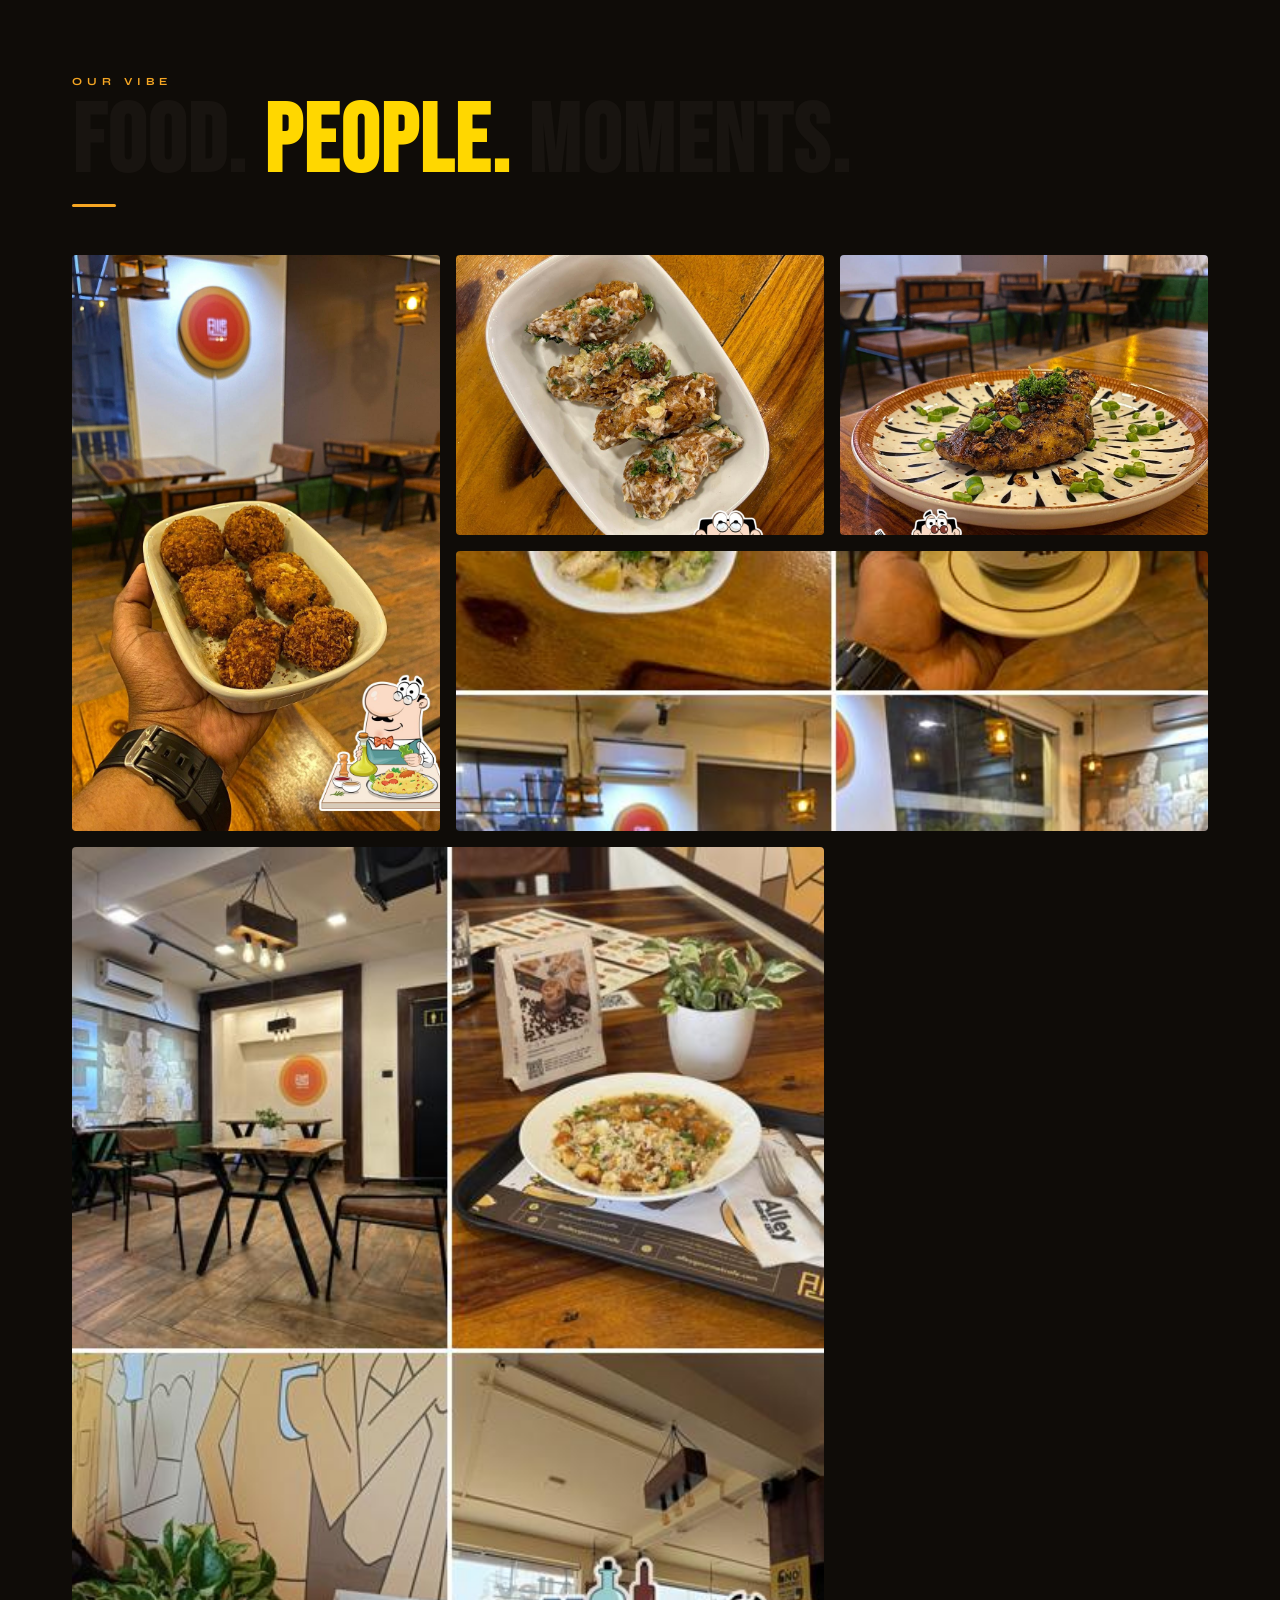
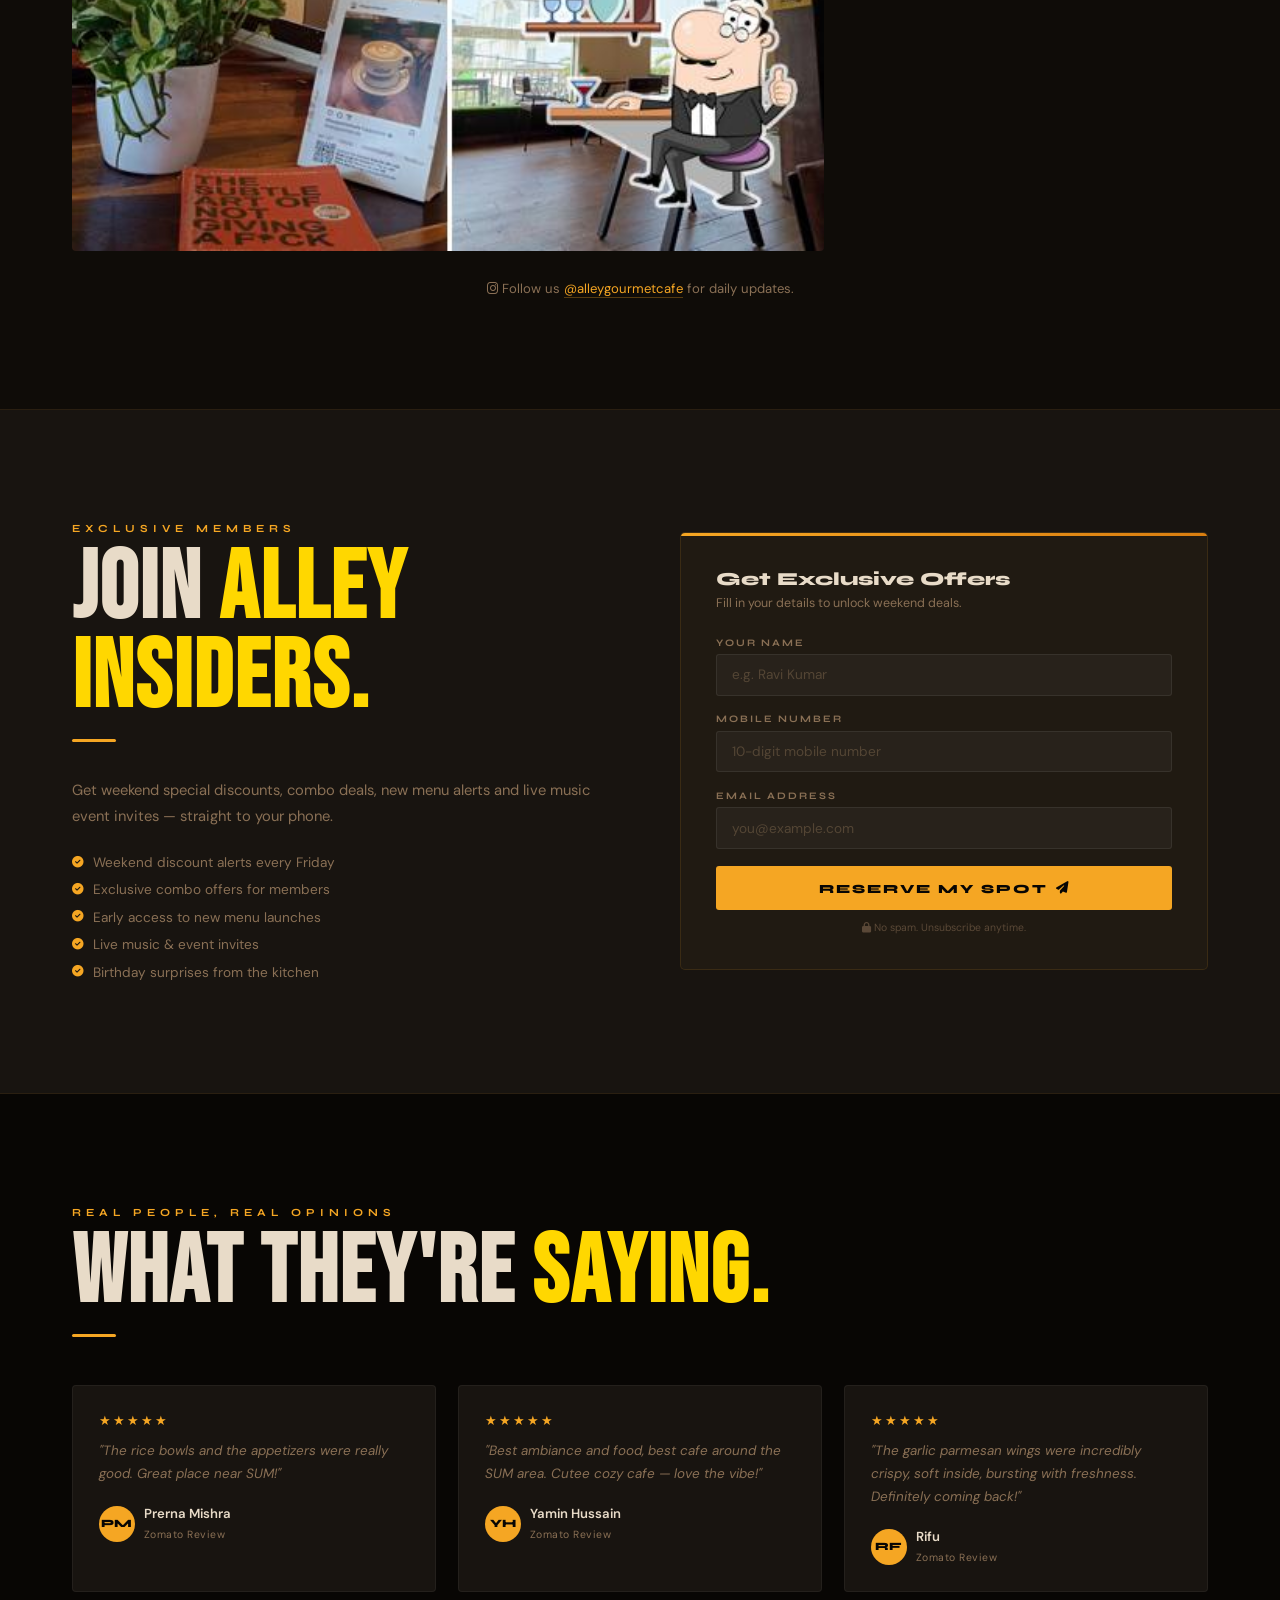
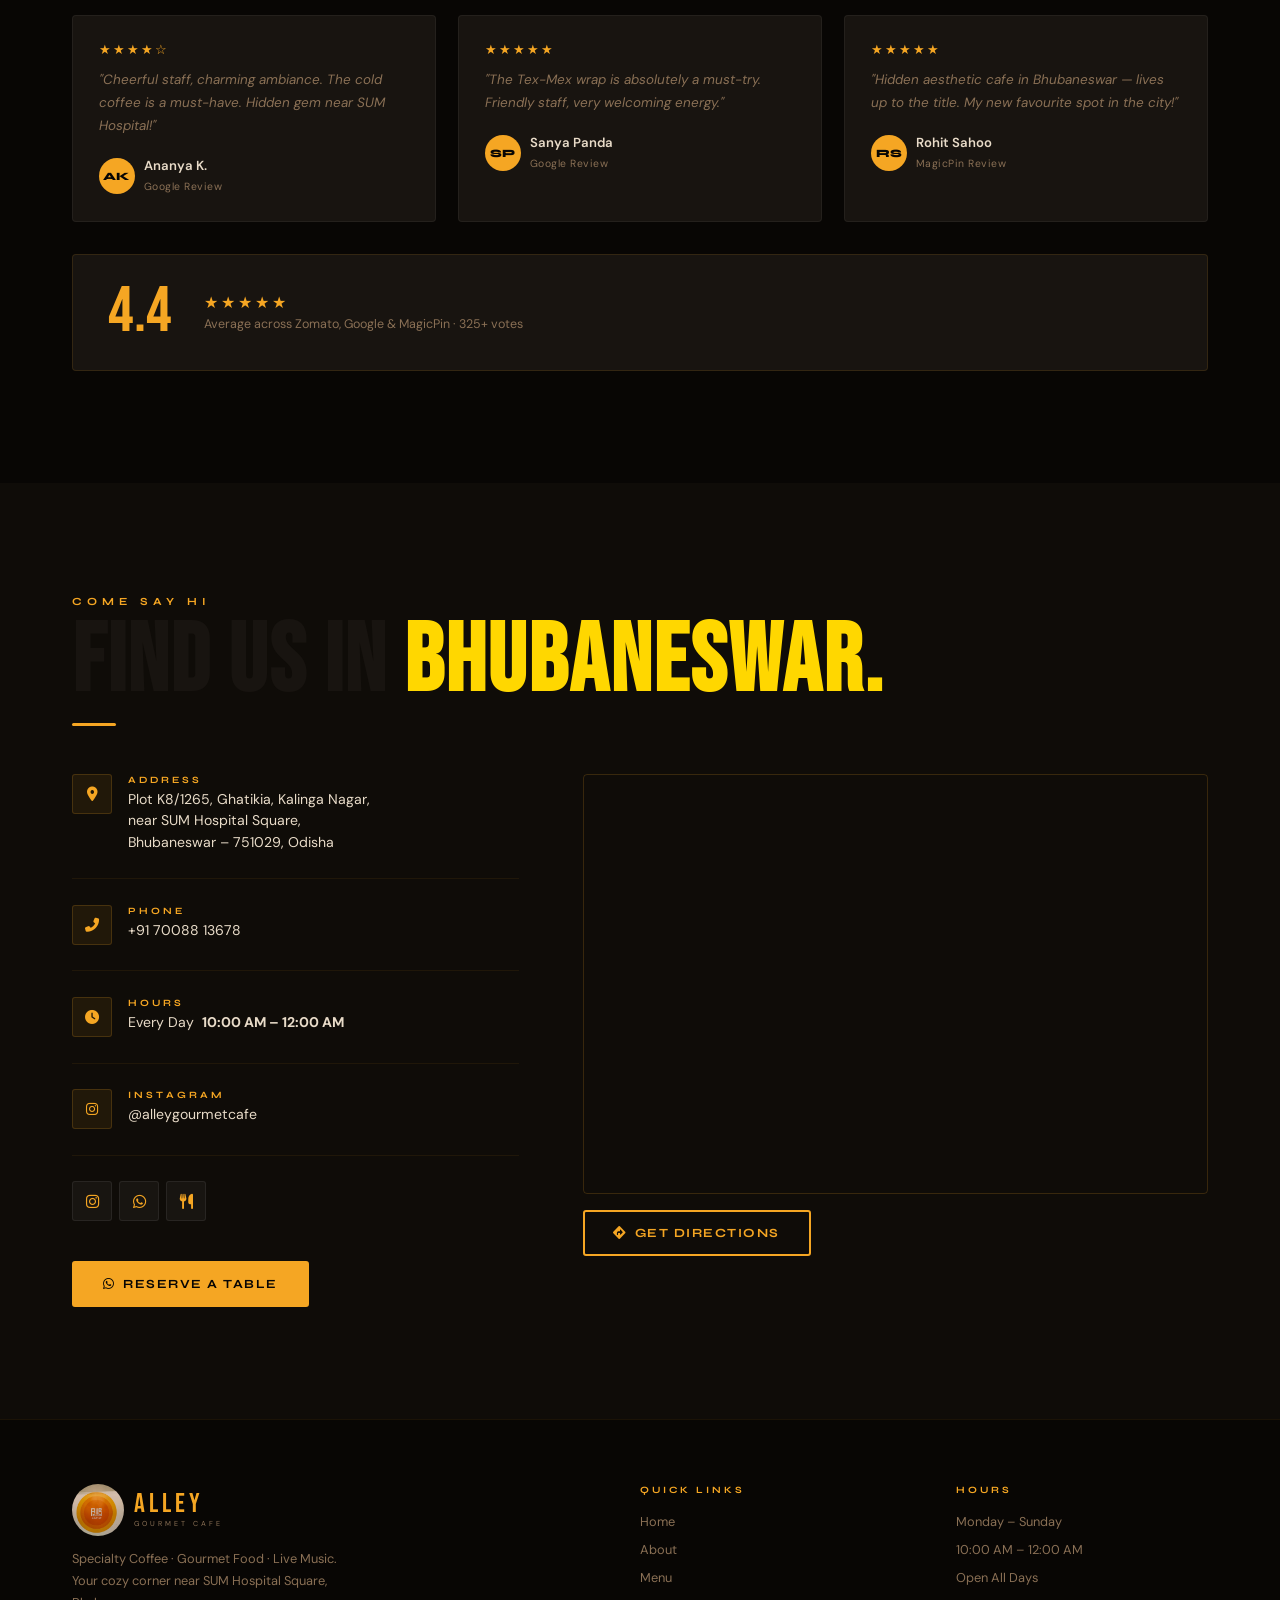
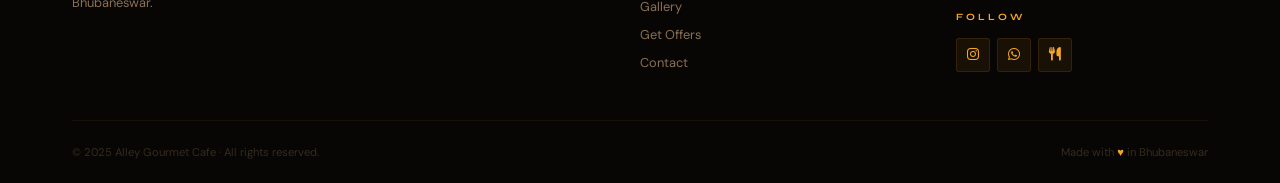
<file: index.html.html>
<!DOCTYPE html>
<html lang="en">
<head>
  <meta charset="UTF-8"/>
  <meta name="viewport" content="width=device-width, initial-scale=1.0"/>
  <title>Alley Gourmet Cafe — Bhubaneswar</title>
  <meta name="description" content="Alley Gourmet Cafe — Specialty Coffee, Gourmet Food & Live Music near SUM Hospital Square, Kalinga Nagar, Bhubaneswar. Open 10AM–12AM Midnight."/>
  <link rel="preconnect" href="https://fonts.googleapis.com"/>
  <link rel="preconnect" href="https://fonts.gstatic.com" crossorigin/>
  <link href="https://fonts.googleapis.com/css2?family=Bebas+Neue&family=Syne:wght@400;600;700;800&family=DM+Sans:ital,wght@0,300;0,400;0,500;1,400&display=swap" rel="stylesheet"/>
  <link rel="stylesheet" href="https://cdnjs.cloudflare.com/ajax/libs/font-awesome/6.5.0/css/all.min.css"/>
  <link rel="stylesheet" href="css/style.css"/>
</head>
<body>

<!-- ═══ SPLASH ═══ -->
<div id="splash">
  <div class="splash-inner">
    <div class="splash-logo-wrap">
      <img src="images/logo.jpg" alt="Alley Gourmet Cafe Logo" class="splash-img"/>
    </div>
    <p class="splash-tag">WHERE EVERY BITE FEELS LIKE HOME</p>
    <div class="splash-bar"></div>
  </div>
</div>

<!-- ═══ CURSOR ═══ -->
<div class="cursor" id="cursor"></div>
<div class="cursor-ring" id="cursorRing"></div>

<!-- ═══ NAVBAR ═══ -->
<nav class="navbar" id="navbar">
  <div class="nav-wrap">
    <a href="#hero" class="nav-brand">
      <img src="images/logo.jpg" alt="Alley Logo" class="nav-logo-img"/>
      <div class="nav-brand-text">
        <span class="nbname">ALLEY</span>
        <span class="nbsub">GOURMET CAFE</span>
      </div>
    </a>
    <button class="hamburger" id="hamburger" aria-label="Toggle menu">
      <span></span><span></span><span></span>
    </button>
    <ul class="nav-menu" id="navMenu">
      <li><a href="#hero"    class="nlink">Home</a></li>
      <li><a href="#about"   class="nlink">About</a></li>
      <li><a href="#menu"    class="nlink">Menu</a></li>
      <li><a href="#gallery" class="nlink">Gallery</a></li>
      <li><a href="#reviews" class="nlink">Reviews</a></li>
      <li><a href="#contact" class="nlink">Contact</a></li>
      <li><a href="#offers"  class="nlink ncta">Get Offers</a></li>
    </ul>
  </div>
</nav>

<!-- ═══ HERO ═══ -->
<section id="hero" class="hero">
  <div class="hero-bg-word">ALLEY</div>
  <div class="hero-inner">
    <span class="hero-pill reveal"><i class="fas fa-map-marker-alt"></i> Kalinga Nagar · Near SUM Hospital · Bhubaneswar</span>
    <h1 class="hero-h1 reveal">
      <span>WHERE EVERY</span>
      <span class="accent">BITE FEELS</span>
      <span>LIKE HOME.</span>
    </h1>
    <p class="hero-sub reveal">Specialty Coffee &nbsp;·&nbsp; Gourmet Wraps &nbsp;·&nbsp; Live Music &nbsp;·&nbsp; Open Till Midnight</p>
    <div class="hero-actions reveal">
      <a href="#menu"    class="btn-fill">View Menu <i class="fas fa-arrow-right"></i></a>
      <a href="#contact" class="btn-line">Visit Us  <i class="fas fa-directions"></i></a>
    </div>
    <div class="hero-nums reveal">
      <div class="hnum"><b>4.4★</b><span>Avg Rating</span></div>
      <div class="hdiv"></div>
      <div class="hnum"><b>4K+</b><span>Happy Visits</span></div>
      <div class="hdiv"></div>
      <div class="hnum"><b>10AM</b><span>Opens Daily</span></div>
      <div class="hdiv"></div>
      <div class="hnum"><b>12AM</b><span>Midnight Close</span></div>
    </div>
  </div>
  <div class="hero-scroll"><span>SCROLL</span><div class="hscroll-line"></div></div>
</section>

<!-- ═══ TICKER ═══ -->
<div class="ticker">
  <div class="ticker-inner">
    <span><i class="fas fa-coffee"></i> Specialty Coffee</span><em>✦</em>
    <span><i class="fas fa-music"></i> Live Music</span><em>✦</em>
    <span><i class="fas fa-wifi"></i> Free WiFi</span><em>✦</em>
    <span><i class="fas fa-fire"></i> Gourmet Menu</span><em>✦</em>
    <span><i class="fas fa-star"></i> 4.4 Rated</span><em>✦</em>
    <span><i class="fas fa-clock"></i> Open Till Midnight</span><em>✦</em>
    <span><i class="fas fa-tag"></i> Affordable Prices</span><em>✦</em>
    <span><i class="fas fa-coffee"></i> Specialty Coffee</span><em>✦</em>
    <span><i class="fas fa-music"></i> Live Music</span><em>✦</em>
    <span><i class="fas fa-wifi"></i> Free WiFi</span><em>✦</em>
    <span><i class="fas fa-fire"></i> Gourmet Menu</span><em>✦</em>
    <span><i class="fas fa-star"></i> 4.4 Rated</span><em>✦</em>
    <span><i class="fas fa-clock"></i> Open Till Midnight</span><em>✦</em>
    <span><i class="fas fa-tag"></i> Affordable Prices</span><em>✦</em>
  </div>
</div>

<!-- ═══ ABOUT ═══ -->
<section id="about" class="about">
  <div class="container">
    <div class="about-grid">
      <div class="about-img-col reveal">
        <div class="about-img-frame">
          <img src="images/cafe-interior.jpg" alt="Alley Cafe Interior" class="about-photo"/>
          <div class="about-float-badge">
            <div class="afb-num">4.4</div>
            <div class="afb-txt">★ Rated</div>
          </div>
        </div>
      </div>
      <div class="about-txt-col">
        <p class="slabel reveal">Our Story</p>
        <h2 class="stitle reveal">Bhubaneswar's<br/><em>Hidden</em> Aesthetic Cafe.</h2>
        <div class="sbar reveal"></div>
        <p class="about-p reveal">Located at SUM Hospital Square, Kalinga Nagar — Alley Gourmet Cafe is the cozy corner that Bhubaneswar didn't know it needed. A place for students to study, professionals to unwind, and food lovers to genuinely indulge.</p>
        <p class="about-p reveal">We serve handcrafted specialty coffee, gourmet wraps, pasta, burgers and more — all made with quality ingredients and real passion. Add live acoustic music and free WiFi, and you've got the perfect spot for any hour of the day.</p>
        <div class="about-chips reveal">
          <span><i class="fas fa-coffee"></i> Specialty Coffee</span>
          <span><i class="fas fa-music"></i> Live Music</span>
          <span><i class="fas fa-wifi"></i> Free WiFi</span>
          <span><i class="fas fa-credit-card"></i> Cards Accepted</span>
          <span><i class="fas fa-clock"></i> Open Till Midnight</span>
          <span><i class="fas fa-map-marker-alt"></i> Near SUM Hospital</span>
        </div>
        <a href="#contact" class="btn-fill reveal">Find Us <i class="fas fa-arrow-right"></i></a>
      </div>
    </div>
  </div>
</section>

<!-- ═══ MENU ═══ -->
<section id="menu" class="menu-sec">
  <div class="container">
    <div class="sec-head reveal">
      <p class="slabel">What We Serve</p>
      <h2 class="stitle light">Crafted With <em>Passion.</em></h2>
      <div class="sbar"></div>
    </div>
    <div class="menu-tabs reveal">
      <button class="mtab active" data-cat="wraps">Wraps</button>
      <button class="mtab" data-cat="omelettes">Omelettes</button>
      <button class="mtab" data-cat="coffee">Coffee</button>
      <button class="mtab" data-cat="specials">Specials</button>
    </div>
    <div class="mgrid">

      <!-- WRAPS -->
      <div class="mcard" data-cat="wraps">
        <div class="mcard-img">
          <img src="images/garlic-wings.jpg" alt="Tex-Mex Wrap"/>
          <span class="mbadge">Must Try</span>
        </div>
        <div class="mcard-body">
          <div class="mcard-top"><h4>Grilled Chicken Tex-Mex Wrap</h4><span class="mprice">₹239</span></div>
          <p>Juicy grilled chicken, Tex-Mex spices, lettuce, cheese, tomatoes, black beans & salsa in a soft tortilla.</p>
          <span class="tag-nv">● Non-Veg</span>
        </div>
      </div>
      <div class="mcard" data-cat="wraps">
        <div class="mcard-img"><img src="images/grilled-chicken.jpg" alt="Butter Chicken Wrap"/></div>
        <div class="mcard-body">
          <div class="mcard-top"><h4>Grilled Butter Chicken Wrap</h4><span class="mprice">₹239</span></div>
          <p>Tender grilled chicken in creamy butter masala, wrapped with fresh veggies and a touch of sauce.</p>
          <span class="tag-nv">● Non-Veg</span>
        </div>
      </div>
      <div class="mcard" data-cat="wraps">
        <div class="mcard-img">
          <img src="images/gallery-1.jpg" alt="Herbivore Wrap"/>
          <span class="mbadge mbadge-veg">Popular</span>
        </div>
        <div class="mcard-body">
          <div class="mcard-top"><h4>Crunchy Herbivore Wrap</h4><span class="mprice">₹219</span></div>
          <p>Golden-crisp soya patty, fresh lettuce, onions & creamy vegan mayo. 100% plant-based.</p>
          <span class="tag-v">● Veg</span>
        </div>
      </div>
      <div class="mcard" data-cat="wraps">
        <div class="mcard-img"><img src="images/gallery-2.jpg" alt="Paneer Wrap"/></div>
        <div class="mcard-body">
          <div class="mcard-top"><h4>Grilled Butter Paneer Wrap</h4><span class="mprice">₹219</span></div>
          <p>Smoky grilled paneer in authentic Butter Masala, wrapped warm with fresh veggies.</p>
          <span class="tag-v">● Veg</span>
        </div>
      </div>
      <div class="mcard" data-cat="wraps">
        <div class="mcard-img"><img src="images/gallery-3.jpg" alt="Egg Wrap"/></div>
        <div class="mcard-body">
          <div class="mcard-top"><h4>Egg & Veggies Wrap</h4><span class="mprice">₹179</span></div>
          <p>Scrambled eggs with fresh crunchy veggies, light sauce in a soft tortilla.</p>
          <span class="tag-v">● Veg</span>
        </div>
      </div>
      <div class="mcard" data-cat="wraps">
        <div class="mcard-img"><img src="images/grilled-chicken.jpg" alt="Keema Wrap"/></div>
        <div class="mcard-body">
          <div class="mcard-top"><h4>Cheesy Chicken Keema Wrap</h4><span class="mprice">₹219</span></div>
          <p>Spiced chicken keema, fresh veggies and tangy sauce wrapped in soft flatbread.</p>
          <span class="tag-nv">● Non-Veg</span>
        </div>
      </div>

      <!-- OMELETTES -->
      <div class="mcard" data-cat="omelettes">
        <div class="mcard-img"><img src="images/gallery-1.jpg" alt="Cheese Omelette"/></div>
        <div class="mcard-body">
          <div class="mcard-top"><h4>Cheese Chicken Omelette</h4><span class="mprice">₹179</span></div>
          <p>Fluffy omelette loaded with melted cheese and tender chicken — hearty any time of day.</p>
          <span class="tag-nv">● Non-Veg</span>
        </div>
      </div>
      <div class="mcard" data-cat="omelettes">
        <div class="mcard-img"><img src="images/grilled-chicken.jpg" alt="Keema Omelette"/></div>
        <div class="mcard-body">
          <div class="mcard-top"><h4>Chicken Keema Loaded Omelette</h4><span class="mprice">₹199</span></div>
          <p>Richly spiced chicken keema packed into a golden, perfectly cooked omelette.</p>
          <span class="tag-nv">● Non-Veg</span>
        </div>
      </div>

      <!-- COFFEE -->
      <div class="mcard" data-cat="coffee">
        <div class="mcard-img">
          <img src="images/gallery-4.jpg" alt="Cappuccino"/>
          <span class="mbadge">Must Try</span>
        </div>
        <div class="mcard-body">
          <div class="mcard-top"><h4>Cappuccino</h4><span class="mprice">Ask us</span></div>
          <p>Signature cappuccino — handcrafted with specialty-grade beans and perfectly frothed milk.</p>
          <span class="tag-bev">☕ Specialty</span>
        </div>
      </div>
      <div class="mcard" data-cat="coffee">
        <div class="mcard-img"><img src="images/gallery-4.jpg" alt="Cold Brew"/></div>
        <div class="mcard-body">
          <div class="mcard-top"><h4>Cold Brew Coffee</h4><span class="mprice">Ask us</span></div>
          <p>Slow-steeped cold brew — rich, smooth, low-acid. Perfect for warm Bhubaneswar afternoons.</p>
          <span class="tag-bev">☕ Specialty</span>
        </div>
      </div>

      <!-- SPECIALS -->
      <div class="mcard" data-cat="specials">
        <div class="mcard-img">
          <img src="images/chicken-pakora.jpg" alt="Chicken Pakora"/>
          <span class="mbadge">Must Try</span>
        </div>
        <div class="mcard-body">
          <div class="mcard-top"><h4>Chicken Pakora</h4><span class="mprice">Ask us</span></div>
          <p>Crispy spiced chicken pakora — our most-ordered starter. Served with dipping sauce.</p>
          <span class="tag-nv">● Non-Veg</span>
        </div>
      </div>
      <div class="mcard" data-cat="specials">
        <div class="mcard-img">
          <img src="images/garlic-wings.jpg" alt="Garlic Parmesan Wings"/>
          <span class="mbadge">Fan Fav</span>
        </div>
        <div class="mcard-body">
          <div class="mcard-top"><h4>Garlic Parmesan Wings</h4><span class="mprice">Ask us</span></div>
          <p>Crispy wings tossed in garlic parmesan butter — soft inside, crunchy outside. Absolutely irresistible.</p>
          <span class="tag-nv">● Non-Veg</span>
        </div>
      </div>
      <div class="mcard" data-cat="specials">
        <div class="mcard-img"><img src="images/grilled-chicken.jpg" alt="Grilled Chicken"/></div>
        <div class="mcard-body">
          <div class="mcard-top"><h4>Grilled Chicken Special</h4><span class="mprice">Ask us</span></div>
          <p>Beautifully grilled spiced chicken on a platter with spring onions and house sauce. A showstopper.</p>
          <span class="tag-nv">● Non-Veg</span>
        </div>
      </div>
    </div>
    <div class="menu-cta reveal">
      <a href="https://wa.me/917008813678" target="_blank" class="btn-fill"><i class="fab fa-whatsapp"></i> Order on WhatsApp</a>
    </div>
  </div>
</section>

<!-- ═══ GALLERY ═══ -->
<section id="gallery" class="gallery-sec">
  <div class="container">
    <div class="sec-head reveal">
      <p class="slabel">Our Vibe</p>
      <h2 class="stitle">Food. <em>People.</em> Moments.</h2>
      <div class="sbar"></div>
    </div>
    <div class="gallery-grid reveal">
      <div class="gitem gtall">
        <img src="images/gallery-1.jpg" alt="Alley Food — Crispy Bites"/>
        <div class="gover"><span>Crispy Bites</span></div>
      </div>
      <div class="gitem">
        <img src="images/gallery-2.jpg" alt="Alley Food — Garlic Wings"/>
        <div class="gover"><span>Garlic Wings</span></div>
      </div>
      <div class="gitem">
        <img src="images/gallery-3.jpg" alt="Alley Food — Grilled Chicken"/>
        <div class="gover"><span>Grilled Chicken</span></div>
      </div>
      <div class="gitem gwide">
        <img src="images/gallery-4.jpg" alt="Alley Cafe — Coffee & Meals"/>
        <div class="gover"><span>Coffee & Meals</span></div>
      </div>
      <div class="gitem gwide">
        <img src="images/gallery-5.jpg" alt="Alley Cafe — Interior & Vibe"/>
        <div class="gover"><span>The Alley Vibe</span></div>
      </div>
    </div>
    <p class="gallery-note reveal"><i class="fab fa-instagram"></i> Follow us <a href="https://www.instagram.com/alleygourmetcafe" target="_blank">@alleygourmetcafe</a> for daily updates.</p>
  </div>
</section>

<!-- ═══ OFFERS / LEAD GEN ═══ -->
<section id="offers" class="offers-sec">
  <div class="container">
    <div class="offers-grid">
      <div class="offers-left reveal">
        <p class="slabel">Exclusive Members</p>
        <h2 class="stitle light">Join <em>Alley<br/>Insiders.</em></h2>
        <div class="sbar"></div>
        <p class="offers-desc">Get weekend special discounts, combo deals, new menu alerts and live music event invites — straight to your phone.</p>
        <ul class="offers-list">
          <li><i class="fas fa-check-circle"></i> Weekend discount alerts every Friday</li>
          <li><i class="fas fa-check-circle"></i> Exclusive combo offers for members</li>
          <li><i class="fas fa-check-circle"></i> Early access to new menu launches</li>
          <li><i class="fas fa-check-circle"></i> Live music & event invites</li>
          <li><i class="fas fa-check-circle"></i> Birthday surprises from the kitchen</li>
        </ul>
      </div>
      <div class="offers-right reveal">
        <div class="form-box">
          <h3>Get Exclusive Offers</h3>
          <p class="form-sub">Fill in your details to unlock weekend deals.</p>
          <form id="leadsForm" novalidate>
            <div class="fg">
              <label>Your Name</label>
              <input type="text" id="ln" class="fi" placeholder="e.g. Ravi Kumar"/>
              <span class="fe" id="ln-e">Please enter your name.</span>
            </div>
            <div class="fg">
              <label>Mobile Number</label>
              <input type="tel" id="lm" class="fi" placeholder="10-digit mobile number" maxlength="10"/>
              <span class="fe" id="lm-e">Enter a valid 10-digit mobile number.</span>
            </div>
            <div class="fg">
              <label>Email Address</label>
              <input type="email" id="le" class="fi" placeholder="you@example.com"/>
              <span class="fe" id="le-e">Enter a valid email address.</span>
            </div>
            <button type="submit" class="btn-submit">Reserve My Spot <i class="fas fa-paper-plane"></i></button>
            <p class="form-note"><i class="fas fa-lock"></i> No spam. Unsubscribe anytime.</p>
          </form>
          <div class="form-ok" id="formOk">
            <i class="fas fa-check-circle"></i>
            <h4>You're In!</h4>
            <p>Welcome to Alley Insiders. Watch for this weekend's deal in your inbox!</p>
          </div>
        </div>
      </div>
    </div>
  </div>
</section>

<!-- ═══ REVIEWS ═══ -->
<section id="reviews" class="reviews-sec">
  <div class="container">
    <div class="sec-head reveal">
      <p class="slabel">Real People, Real Opinions</p>
      <h2 class="stitle light">What They're <em>Saying.</em></h2>
      <div class="sbar"></div>
    </div>
    <div class="rev-grid">
      <div class="rcard reveal">
        <div class="rstars">★★★★★</div>
        <p>"The rice bowls and the appetizers were really good. Great place near SUM!"</p>
        <div class="rauthor"><div class="rav">PM</div><div><b>Prerna Mishra</b><span>Zomato Review</span></div></div>
      </div>
      <div class="rcard reveal">
        <div class="rstars">★★★★★</div>
        <p>"Best ambiance and food, best cafe around the SUM area. Cutee cozy cafe — love the vibe!"</p>
        <div class="rauthor"><div class="rav">YH</div><div><b>Yamin Hussain</b><span>Zomato Review</span></div></div>
      </div>
      <div class="rcard reveal">
        <div class="rstars">★★★★★</div>
        <p>"The garlic parmesan wings were incredibly crispy, soft inside, bursting with freshness. Definitely coming back!"</p>
        <div class="rauthor"><div class="rav">RF</div><div><b>Rifu</b><span>Zomato Review</span></div></div>
      </div>
      <div class="rcard reveal">
        <div class="rstars">★★★★☆</div>
        <p>"Cheerful staff, charming ambiance. The cold coffee is a must-have. Hidden gem near SUM Hospital!"</p>
        <div class="rauthor"><div class="rav">AK</div><div><b>Ananya K.</b><span>Google Review</span></div></div>
      </div>
      <div class="rcard reveal">
        <div class="rstars">★★★★★</div>
        <p>"The Tex-Mex wrap is absolutely a must-try. Friendly staff, very welcoming energy."</p>
        <div class="rauthor"><div class="rav">SP</div><div><b>Sanya Panda</b><span>Google Review</span></div></div>
      </div>
      <div class="rcard reveal">
        <div class="rstars">★★★★★</div>
        <p>"Hidden aesthetic cafe in Bhubaneswar — lives up to the title. My new favourite spot in the city!"</p>
        <div class="rauthor"><div class="rav">RS</div><div><b>Rohit Sahoo</b><span>MagicPin Review</span></div></div>
      </div>
    </div>
    <div class="rating-summary reveal">
      <div class="rs-big">4.4</div>
      <div><div class="rs-stars">★★★★★</div><p>Average across Zomato, Google & MagicPin · 325+ votes</p></div>
    </div>
  </div>
</section>

<!-- ═══ CONTACT ═══ -->
<section id="contact" class="contact-sec">
  <div class="container">
    <div class="sec-head reveal">
      <p class="slabel">Come Say Hi</p>
      <h2 class="stitle">Find Us in <em>Bhubaneswar.</em></h2>
      <div class="sbar"></div>
    </div>
    <div class="contact-grid">
      <div class="contact-info reveal">
        <div class="ci"><div class="ci-icon"><i class="fas fa-map-marker-alt"></i></div><div><span>Address</span><p>Plot K8/1265, Ghatikia, Kalinga Nagar,<br/>near SUM Hospital Square,<br/>Bhubaneswar – 751029, Odisha</p></div></div>
        <div class="ci"><div class="ci-icon"><i class="fas fa-phone-alt"></i></div><div><span>Phone</span><p><a href="tel:+917008813678">+91 70088 13678</a></p></div></div>
        <div class="ci"><div class="ci-icon"><i class="fas fa-clock"></i></div><div><span>Hours</span><p>Every Day &nbsp;<strong>10:00 AM – 12:00 AM</strong></p></div></div>
        <div class="ci"><div class="ci-icon"><i class="fab fa-instagram"></i></div><div><span>Instagram</span><p><a href="https://www.instagram.com/alleygourmetcafe" target="_blank">@alleygourmetcafe</a></p></div></div>
        <div class="ci-socials">
          <a href="https://www.instagram.com/alleygourmetcafe" target="_blank"><i class="fab fa-instagram"></i></a>
          <a href="https://wa.me/917008813678" target="_blank" class="wa"><i class="fab fa-whatsapp"></i></a>
          <a href="https://zoma.to/r/20392068" target="_blank"><i class="fas fa-utensils"></i></a>
        </div>
        <a href="https://wa.me/917008813678" target="_blank" class="btn-fill" style="margin-top:1.5rem;display:inline-flex;align-items:center;gap:8px;"><i class="fab fa-whatsapp"></i> Reserve a Table</a>
      </div>
      <div class="contact-map reveal">
        <div class="map-frame">
          <iframe src="https://www.google.com/maps/embed?pb=!1m18!1m12!1m3!1d3741.8!2d85.77139!3d20.28389!2m3!1f0!2f0!3f0!3m2!1i1024!2i768!4f13.1!3m3!1m2!1s0x3a190900e3a30b51%3A0x8af8ee7572c2a44!2sAlley%20Gourmet%20Cafe!5e0!3m2!1sen!2sin!4v1699000000000" allowfullscreen="" loading="lazy" title="Alley Gourmet Cafe Map"></iframe>
        </div>
        <a href="https://maps.google.com/?q=Alley+Gourmet+Cafe+Kalinga+Nagar+Bhubaneswar" target="_blank" class="btn-line" style="margin-top:1rem;display:inline-flex;align-items:center;gap:8px;"><i class="fas fa-directions"></i> Get Directions</a>
      </div>
    </div>
  </div>
</section>

<!-- ═══ FOOTER ═══ -->
<footer class="site-footer">
  <div class="container">
    <div class="footer-grid">
      <div class="fg-brand">
        <div class="fg-logo">
          <img src="images/logo.jpg" alt="Alley Logo" style="width:52px;height:52px;border-radius:50%;object-fit:cover;"/>
          <div><div class="fg-name">ALLEY</div><div class="fg-sub">GOURMET CAFE</div></div>
        </div>
        <p>Specialty Coffee · Gourmet Food · Live Music. Your cozy corner near SUM Hospital Square, Bhubaneswar.</p>
      </div>
      <div class="fg-col">
        <h4>Quick Links</h4>
        <ul>
          <li><a href="#hero">Home</a></li>
          <li><a href="#about">About</a></li>
          <li><a href="#menu">Menu</a></li>
          <li><a href="#gallery">Gallery</a></li>
          <li><a href="#offers">Get Offers</a></li>
          <li><a href="#contact">Contact</a></li>
        </ul>
      </div>
      <div class="fg-col">
        <h4>Hours</h4>
        <ul>
          <li><span>Monday – Sunday</span></li>
          <li><span class="amber-txt">10:00 AM – 12:00 AM</span></li>
          <li><span>Open All Days</span></li>
        </ul>
        <h4 style="margin-top:1.5rem;">Follow</h4>
        <div class="footer-socials">
          <a href="https://www.instagram.com/alleygourmetcafe" target="_blank"><i class="fab fa-instagram"></i></a>
          <a href="https://wa.me/917008813678" target="_blank"><i class="fab fa-whatsapp"></i></a>
          <a href="https://zoma.to/r/20392068" target="_blank"><i class="fas fa-utensils"></i></a>
        </div>
      </div>
    </div>
    <div class="footer-bottom">
      <span>&copy; 2025 Alley Gourmet Cafe · All rights reserved.</span>
      <span>Made with <span class="amber-txt">♥</span> in Bhubaneswar</span>
    </div>
  </div>
</footer>

<!-- WhatsApp Float -->
<a href="https://wa.me/917008813678" class="wa-btn" target="_blank" aria-label="WhatsApp">
  <i class="fab fa-whatsapp"></i>
</a>

<script src="js/main.js"></script>
</body>
</html>
</file>
<file: css/style.css>
@import url('https://fonts.googleapis.com/css2?family=Bebas+Neue&family=Syne:wght@400;600;700;800&family=DM+Sans:ital,wght@0,300;0,400;0,500;1,400&display=swap');

:root {
  --amber:  #F5A623;
  --amber-d:#D97E10;
  --black:  #080604;
  --dark:   #0F0C08;
  --dark2:  #181410;
  --dark3:  #201A12;
  --text:   #E8DBC8;
  --mute:   #8A7055;
  --cream:  #FDF6E9;
  --t: .35s cubic-bezier(.25,.46,.45,.94);
}

*,*::before,*::after{margin:0;padding:0;box-sizing:border-box;}
html{scroll-behavior:smooth;}
body{font-family:'DM Sans',sans-serif;background:var(--dark);color:var(--text);overflow-x:hidden;cursor:none;}
a{text-decoration:none;color:inherit;}
img{max-width:100%;display:block;}
ul{list-style:none;}

/* CURSOR */
.cursor{width:8px;height:8px;background:var(--amber);border-radius:50%;position:fixed;top:0;left:0;pointer-events:none;z-index:9999;transform:translate(-50%,-50%);transition:transform .1s;}
.cursor-ring{width:30px;height:30px;border:1.5px solid rgba(245,166,35,.6);border-radius:50%;position:fixed;top:0;left:0;pointer-events:none;z-index:9998;transform:translate(-50%,-50%);transition:all .15s cubic-bezier(.25,.46,.45,.94);}

/* SPLASH */
#splash{position:fixed;inset:0;background:var(--black);z-index:10000;display:flex;align-items:center;justify-content:center;animation:splashGone .5s ease 2.6s forwards;}
@keyframes splashGone{to{opacity:0;pointer-events:none;visibility:hidden;}}
.splash-inner{text-align:center;animation:splashIn .5s ease .2s both;}
@keyframes splashIn{from{opacity:0;transform:scale(.8);}to{opacity:1;transform:scale(1);}}
.splash-logo-wrap{width:180px;height:180px;margin:0 auto 1.5rem;border-radius:50%;overflow:hidden;animation:splashSpin 1.8s ease .2s both;border:3px solid rgba(245,166,35,.3);}
@keyframes splashSpin{from{opacity:0;transform:scale(.4) rotate(-20deg);}to{opacity:1;transform:scale(1) rotate(0deg);}}
.splash-img{width:100%;height:100%;object-fit:cover;}
.splash-tag{font-family:'Syne',sans-serif;font-size:.7rem;letter-spacing:5px;text-transform:uppercase;color:var(--amber);animation:splashTag .5s ease 1.2s both;}
@keyframes splashTag{from{opacity:0;transform:translateY(10px);}to{opacity:1;transform:translateY(0);}}
.splash-bar{width:0;height:2px;background:var(--amber);margin:.8rem auto 0;animation:splashBarGrow .8s ease 1.5s both;}
@keyframes splashBarGrow{to{width:120px;}}

/* NAVBAR */
.navbar{position:fixed;top:0;width:100%;z-index:1000;transition:all var(--t);}
.navbar.scrolled{background:rgba(8,6,4,.96);backdrop-filter:blur(20px);border-bottom:1px solid rgba(245,166,35,.12);}
.nav-wrap{max-width:1200px;margin:0 auto;padding:1rem 2rem;display:flex;align-items:center;justify-content:space-between;}
.nav-brand{display:flex;align-items:center;gap:10px;}
.nav-logo-img{width:42px;height:42px;border-radius:50%;object-fit:cover;border:2px solid rgba(245,166,35,.3);}
.nav-brand-text{display:flex;flex-direction:column;line-height:1.1;}
.nbname{font-family:'Bebas Neue',sans-serif;font-size:1.4rem;color:var(--amber);letter-spacing:3px;}
.nbsub{font-size:.5rem;letter-spacing:3px;text-transform:uppercase;color:var(--mute);}
.hamburger{display:none;flex-direction:column;gap:5px;background:none;border:none;cursor:none;padding:4px;}
.hamburger span{display:block;width:24px;height:2px;background:var(--amber);transition:all var(--t);}
.nav-menu{display:flex;align-items:center;gap:.2rem;}
.nlink{font-family:'Syne',sans-serif;font-size:.74rem;font-weight:600;letter-spacing:1.5px;text-transform:uppercase;color:var(--mute);padding:.5rem .9rem;border-radius:3px;transition:color var(--t);position:relative;}
.nlink::after{content:'';position:absolute;bottom:0;left:50%;transform:translateX(-50%);width:0;height:2px;background:var(--amber);transition:width var(--t);}
.nlink:hover{color:var(--amber);}
.nlink:hover::after{width:60%;}
.ncta{background:var(--amber);color:var(--black)!important;font-weight:700!important;border-radius:3px;}
.ncta:hover{background:var(--amber-d);}
.ncta::after{display:none!important;}

/* REVEAL */
.reveal{opacity:0;transform:translateY(36px);transition:opacity .7s ease,transform .7s ease;}
.reveal.visible{opacity:1;transform:translateY(0);}

/* BUTTONS */
.btn-fill{display:inline-flex;align-items:center;gap:8px;background:var(--amber);color:var(--black);font-family:'Syne',sans-serif;font-size:.78rem;font-weight:700;letter-spacing:1.5px;text-transform:uppercase;padding:.82rem 1.8rem;border-radius:3px;border:2px solid var(--amber);transition:all var(--t);}
.btn-fill:hover{background:transparent;color:var(--amber);transform:translateY(-2px);}
.btn-line{display:inline-flex;align-items:center;gap:8px;background:transparent;color:var(--amber);font-family:'Syne',sans-serif;font-size:.78rem;font-weight:700;letter-spacing:1.5px;text-transform:uppercase;padding:.82rem 1.8rem;border-radius:3px;border:2px solid var(--amber);transition:all var(--t);}
.btn-line:hover{background:var(--amber);color:var(--black);transform:translateY(-2px);}

/* CONTAINER & SECTION */
.container{max-width:1200px;margin:0 auto;padding:0 2rem;}
.slabel{font-family:'Syne',sans-serif;font-size:.68rem;font-weight:700;letter-spacing:5px;text-transform:uppercase;color:var(--amber);margin-bottom:.7rem;}
.stitle{font-family:'Bebas Neue',sans-serif;font-size:clamp(3rem,8vw,6rem);line-height:.92;letter-spacing:2px;color:var(--dark2);}
.stitle.light{color:var(--text);}
.stitle em {
  font-style: normal;
  color: #FFD700;
}


.sbar{width:44px;height:3px;background:var(--amber);margin:1rem 0 2.2rem;border-radius:2px;}
.sec-head{margin-bottom:3rem;}

/* HERO */
.hero{min-height:100vh;background:var(--black);display:flex;align-items:center;padding:8rem 2rem 4rem;position:relative;overflow:hidden;}
.hero::before{content:'';position:absolute;inset:0;background:radial-gradient(ellipse 60% 50% at 70% 50%,rgba(245,166,35,.07) 0%,transparent 70%),radial-gradient(ellipse 40% 60% at 15% 35%,rgba(245,166,35,.04) 0%,transparent 60%);}
.hero-bg-word{position:absolute;font-family:'Bebas Neue',sans-serif;font-size:clamp(16rem,32vw,38rem);color:rgba(245,166,35,.025);top:50%;left:50%;transform:translate(-50%,-50%);pointer-events:none;white-space:nowrap;user-select:none;}
.hero-inner{max-width:1200px;margin:0 auto;width:100%;position:relative;z-index:1;}
.hero-pill{display:inline-flex;align-items:center;gap:7px;font-family:'Syne',sans-serif;font-size:.68rem;font-weight:700;letter-spacing:4px;text-transform:uppercase;color:var(--amber);border:1px solid rgba(245,166,35,.25);padding:6px 16px;border-radius:2px;background:rgba(245,166,35,.05);margin-bottom:1.4rem;}
.hero-h1{display:flex;flex-direction:column;}
.hero-h1 span{display:block;font-family:'Bebas Neue',sans-serif;font-size:clamp(4.5rem,13vw,11rem);line-height:.88;letter-spacing:2px;color:var(--text);}
.hero-h1 .accent{color:var(--amber);}
.hero-sub{font-size:.88rem;color:var(--mute);letter-spacing:2px;margin:1.6rem 0 2.2rem;}
.hero-actions{display:flex;gap:1rem;flex-wrap:wrap;}
.hero-nums{display:flex;align-items:center;margin-top:3.5rem;padding-top:2rem;border-top:1px solid rgba(245,166,35,.1);}
.hnum{padding:0 2rem;}.hnum:first-child{padding-left:0;}
.hnum b{display:block;font-family:'Bebas Neue',sans-serif;font-size:2.2rem;color:var(--amber);line-height:1;}
.hnum span{font-size:.65rem;letter-spacing:2px;text-transform:uppercase;color:var(--mute);}
.hdiv{width:1px;height:36px;background:rgba(245,166,35,.15);}
.hero-scroll{position:absolute;bottom:2rem;right:2rem;display:flex;flex-direction:column;align-items:center;gap:7px;font-family:'Syne',sans-serif;font-size:.58rem;letter-spacing:3px;text-transform:uppercase;color:var(--mute);}
.hscroll-line{width:1px;height:44px;background:linear-gradient(to bottom,var(--amber),transparent);animation:spulse 2s ease-in-out infinite;}
@keyframes spulse{0%,100%{opacity:1;}50%{opacity:.25;}}

/* TICKER */
.ticker{background:var(--amber);overflow:hidden;padding:.85rem 0;}
.ticker-inner{display:flex;align-items:center;white-space:nowrap;animation:tick 28s linear infinite;}
@keyframes tick{from{transform:translateX(0);}to{transform:translateX(-50%);}}
.ticker-inner span{display:inline-flex;align-items:center;gap:8px;padding:0 2rem;font-family:'Syne',sans-serif;font-size:.74rem;font-weight:700;letter-spacing:1.5px;text-transform:uppercase;color:var(--black);}
.ticker-inner em{color:rgba(0,0,0,.25);font-style:normal;font-size:.55rem;}

/* ABOUT */
.about{padding:7rem 0;background:var(--dark);}
.about-grid{display:grid;grid-template-columns:1fr 1fr;gap:5rem;align-items:center;}
.about-img-frame{position:relative;}
.about-photo{width:100%;aspect-ratio:4/5;object-fit:cover;border-radius:4px;}
.about-float-badge{position:absolute;bottom:-1.2rem;right:-1.2rem;background:var(--amber);padding:1rem 1.4rem;border-radius:3px;}
.afb-num{font-family:'Bebas Neue',sans-serif;font-size:2.6rem;line-height:1;color:var(--black);}
.afb-txt{font-family:'Syne',sans-serif;font-size:.6rem;font-weight:700;letter-spacing:2px;text-transform:uppercase;color:rgba(0,0,0,.55);}
.about-p{font-size:.92rem;line-height:1.85;color:var(--mute);margin-bottom:1rem;}
.about-chips{display:flex;flex-wrap:wrap;gap:7px;margin:1.6rem 0 2rem;}
.about-chips span{display:inline-flex;align-items:center;gap:6px;font-family:'Syne',sans-serif;font-size:.65rem;font-weight:600;letter-spacing:1px;text-transform:uppercase;color:var(--amber);border:1px solid rgba(245,166,35,.25);padding:4px 11px;border-radius:2px;background:rgba(245,166,35,.05);}

/* MENU */
.menu-sec{padding:7rem 0;background:var(--black);}
.menu-tabs{display:flex;gap:4px;flex-wrap:wrap;margin-bottom:2.5rem;}
.mtab{font-family:'Syne',sans-serif;font-size:.72rem;font-weight:700;letter-spacing:2px;text-transform:uppercase;color:var(--mute);background:rgba(255,255,255,.04);border:1px solid rgba(255,255,255,.07);padding:.55rem 1.4rem;border-radius:2px;cursor:none;transition:all var(--t);}
.mtab.active,.mtab:hover{background:var(--amber);color:var(--black);border-color:var(--amber);}
.mgrid{display:grid;grid-template-columns:repeat(3,1fr);gap:1.4rem;}
.mcard{background:var(--dark2);border:1px solid rgba(255,255,255,.05);border-radius:4px;overflow:hidden;transition:all var(--t);display:none;}
.mcard.show{display:block;}
.mcard:hover{border-color:rgba(245,166,35,.28);transform:translateY(-4px);}
.mcard-img{position:relative;aspect-ratio:16/9;overflow:hidden;background:var(--dark3);}
.mcard-img img{width:100%;height:100%;object-fit:cover;transition:transform .5s ease;}
.mcard:hover .mcard-img img{transform:scale(1.06);}
.mbadge{position:absolute;top:10px;left:10px;background:var(--amber);color:var(--black);font-family:'Syne',sans-serif;font-size:.58rem;font-weight:700;letter-spacing:1.5px;text-transform:uppercase;padding:3px 9px;border-radius:2px;}
.mbadge-veg{background:#4CAF50;}
.mcard-body{padding:1.1rem;}
.mcard-top{display:flex;justify-content:space-between;align-items:flex-start;gap:.8rem;margin-bottom:.4rem;}
.mcard-body h4{font-family:'Syne',sans-serif;font-size:.88rem;font-weight:700;color:var(--text);line-height:1.3;flex:1;}
.mprice{font-family:'Bebas Neue',sans-serif;font-size:1.25rem;color:var(--amber);white-space:nowrap;}
.mcard-body p{font-size:.75rem;color:var(--mute);line-height:1.6;margin-bottom:.7rem;}
.tag-v,.tag-nv,.tag-bev{font-size:.65rem;font-weight:600;padding:2px 7px;border-radius:2px;display:inline-block;}
.tag-v{background:rgba(76,175,80,.1);color:#81C784;border:1px solid rgba(76,175,80,.22);}
.tag-nv{background:rgba(239,83,80,.1);color:#EF9A9A;border:1px solid rgba(239,83,80,.22);}
.tag-bev{background:rgba(245,166,35,.1);color:#FAD9A1;border:1px solid rgba(245,166,35,.22);}
.menu-cta{text-align:center;margin-top:2.5rem;}

/* GALLERY */
.gallery-sec{padding:7rem 0;background:var(--dark);}
.gallery-grid{display:grid;grid-template-columns:repeat(3,1fr);grid-template-rows:280px 280px;gap:1rem;}
.gitem{position:relative;overflow:hidden;border-radius:4px;background:var(--dark3);}
.gitem.gtall{grid-row:span 2;}
.gitem.gwide{grid-column:span 2;}
.gitem img{width:100%;height:100%;object-fit:cover;transition:transform .6s ease;}
.gitem:hover img{transform:scale(1.06);}
.gover{position:absolute;inset:0;background:rgba(0,0,0,.5);display:flex;align-items:flex-end;padding:1rem;opacity:0;transition:opacity var(--t);}
.gitem:hover .gover{opacity:1;}
.gover span{font-family:'Syne',sans-serif;font-size:.72rem;font-weight:700;letter-spacing:2px;text-transform:uppercase;color:var(--amber);}
.gallery-note{text-align:center;font-size:.82rem;color:var(--mute);margin-top:1.8rem;}
.gallery-note a{color:var(--amber);border-bottom:1px solid rgba(245,166,35,.3);}

/* OFFERS */
.offers-sec{padding:7rem 0;background:var(--dark2);border-top:1px solid rgba(245,166,35,.08);border-bottom:1px solid rgba(245,166,35,.08);}
.offers-grid{display:grid;grid-template-columns:1fr 1fr;gap:5rem;align-items:center;}
.offers-desc{font-size:.92rem;color:var(--mute);line-height:1.8;margin:1.2rem 0 1.5rem;}
.offers-list{display:flex;flex-direction:column;gap:.65rem;}
.offers-list li{display:flex;align-items:center;gap:9px;font-size:.85rem;color:var(--mute);}
.offers-list li i{color:var(--amber);font-size:.72rem;}
.form-box{background:var(--dark3);border:1px solid rgba(245,166,35,.12);border-radius:5px;padding:2.2rem;position:relative;overflow:hidden;}
.form-box::before{content:'';position:absolute;top:0;left:0;right:0;height:3px;background:linear-gradient(90deg,var(--amber),var(--amber-d));}
.form-box h3{font-family:'Syne',sans-serif;font-size:1.15rem;font-weight:800;color:var(--text);margin-bottom:.3rem;}
.form-sub{font-size:.78rem;color:var(--mute);margin-bottom:1.6rem;}
.fg{margin-bottom:1.1rem;}
.fg label{display:block;font-family:'Syne',sans-serif;font-size:.62rem;font-weight:700;letter-spacing:2px;text-transform:uppercase;color:var(--mute);margin-bottom:.35rem;}
.fi{width:100%;background:rgba(255,255,255,.04);border:1px solid rgba(255,255,255,.07);border-radius:3px;padding:.7rem .9rem;color:var(--text);font-family:'DM Sans',sans-serif;font-size:.85rem;outline:none;transition:border-color var(--t);}
.fi::placeholder{color:rgba(138,112,85,.45);}
.fi:focus{border-color:var(--amber);}
.fi.err{border-color:#EF5350;}
.fe{display:none;font-size:.68rem;color:#EF9A9A;margin-top:3px;}
.fe.show{display:block;}
.btn-submit{width:100%;background:var(--amber);color:var(--black);font-family:'Syne',sans-serif;font-size:.78rem;font-weight:800;letter-spacing:2px;text-transform:uppercase;border:none;border-radius:3px;padding:.9rem;cursor:none;display:flex;align-items:center;justify-content:center;gap:8px;transition:all var(--t);margin-top:.4rem;}
.btn-submit:hover{background:var(--amber-d);transform:translateY(-1px);}
.form-note{font-size:.65rem;color:rgba(138,112,85,.55);text-align:center;margin-top:.7rem;}
.form-ok{display:none;text-align:center;padding:1.8rem;background:rgba(76,175,80,.07);border:1px solid rgba(76,175,80,.18);border-radius:4px;}
.form-ok.show{display:block;}
.form-ok i{font-size:2.2rem;color:#81C784;display:block;margin-bottom:.8rem;}
.form-ok h4{color:var(--text);font-size:1rem;margin-bottom:.3rem;}
.form-ok p{font-size:.82rem;color:var(--mute);}

/* REVIEWS */
.reviews-sec{padding:7rem 0;background:var(--black);}
.rev-grid{display:grid;grid-template-columns:repeat(3,1fr);gap:1.4rem;margin-bottom:2rem;}
.rcard{background:var(--dark2);border:1px solid rgba(255,255,255,.05);border-radius:4px;padding:1.6rem;transition:all var(--t);position:relative;}
.rcard::before{content:'';position:absolute;top:0;left:0;width:0;height:3px;background:var(--amber);border-radius:3px 3px 0 0;transition:width .5s ease;}
.rcard:hover::before{width:100%;}
.rcard:hover{border-color:rgba(245,166,35,.18);}
.rstars{color:var(--amber);font-size:.82rem;letter-spacing:2px;margin-bottom:.7rem;}
.rcard p{font-size:.84rem;color:var(--mute);line-height:1.7;font-style:italic;margin-bottom:1.2rem;}
.rauthor{display:flex;align-items:center;gap:9px;}
.rav{width:36px;height:36px;border-radius:50%;background:var(--amber);display:flex;align-items:center;justify-content:center;font-family:'Syne',sans-serif;font-size:.7rem;font-weight:800;color:var(--black);flex-shrink:0;}
.rauthor b{display:block;font-size:.82rem;font-weight:600;color:var(--text);}
.rauthor span{font-size:.65rem;color:var(--mute);letter-spacing:.5px;}
.rating-summary{display:flex;align-items:center;gap:2rem;background:var(--dark2);border:1px solid rgba(245,166,35,.12);border-radius:4px;padding:1.6rem 2.2rem;margin-top:.5rem;}
.rs-big{font-family:'Bebas Neue',sans-serif;font-size:4rem;color:var(--amber);line-height:1;}
.rs-stars{color:var(--amber);font-size:1rem;letter-spacing:3px;margin-bottom:3px;}
.rating-summary p{font-size:.78rem;color:var(--mute);}

/* CONTACT */
.contact-sec{padding:7rem 0;background:var(--dark);}
.contact-grid{display:grid;grid-template-columns:1fr 1.4fr;gap:4rem;align-items:start;}
.ci{display:flex;gap:1rem;margin-bottom:1.6rem;padding-bottom:1.6rem;border-bottom:1px solid rgba(245,166,35,.07);}
.ci:last-of-type{border:none;margin-bottom:.8rem;padding-bottom:0;}
.ci-icon{width:40px;height:40px;background:rgba(245,166,35,.08);border:1px solid rgba(245,166,35,.18);border-radius:3px;display:flex;align-items:center;justify-content:center;color:var(--amber);font-size:.88rem;flex-shrink:0;}
.ci span{display:block;font-family:'Syne',sans-serif;font-size:.6rem;font-weight:700;letter-spacing:3px;text-transform:uppercase;color:var(--amber);margin-bottom:3px;}
.ci p{font-size:.88rem;color:var(--text);line-height:1.5;}
.ci p a{color:var(--text);transition:color var(--t);}
.ci p a:hover{color:var(--amber);}
.ci-socials{display:flex;gap:7px;margin:1rem 0;}
.ci-socials a,.ci-socials .wa{width:40px;height:40px;border-radius:3px;background:rgba(255,255,255,.04);border:1px solid rgba(255,255,255,.07);display:flex;align-items:center;justify-content:center;color:var(--amber);font-size:.95rem;transition:all var(--t);}
.ci-socials a:hover{background:var(--amber);color:var(--black);border-color:var(--amber);}
.ci-socials .wa:hover{background:#25D366;border-color:#25D366;color:#fff;}
.map-frame{border-radius:4px;overflow:hidden;border:1px solid rgba(245,166,35,.18);height:420px;}
.map-frame iframe{width:100%;height:100%;display:block;border:none;}

/* FOOTER */
.site-footer{background:var(--black);padding:4rem 0 1.5rem;border-top:1px solid rgba(245,166,35,.08);}
.footer-grid{display:grid;grid-template-columns:2fr 1fr 1fr;gap:4rem;padding-bottom:3rem;border-bottom:1px solid rgba(245,166,35,.06);}
.fg-brand p{font-size:.8rem;color:var(--mute);line-height:1.7;max-width:270px;margin-top:.8rem;}
.fg-logo{display:flex;align-items:center;gap:10px;margin-bottom:.6rem;}
.fg-name{font-family:'Bebas Neue',sans-serif;font-size:1.7rem;color:var(--amber);letter-spacing:4px;line-height:1;}
.fg-sub{font-size:.45rem;letter-spacing:3px;text-transform:uppercase;color:var(--mute);}
.fg-col h4{font-family:'Syne',sans-serif;font-size:.6rem;font-weight:700;letter-spacing:3px;text-transform:uppercase;color:var(--amber);margin-bottom:.9rem;}
.fg-col ul{display:flex;flex-direction:column;gap:.45rem;}
.fg-col li a,.fg-col li span{font-size:.8rem;color:var(--mute);transition:color var(--t);}
.fg-col li a:hover{color:var(--amber);}
.footer-socials{display:flex;gap:7px;margin-top:.6rem;}
.footer-socials a{width:34px;height:34px;border-radius:3px;background:rgba(245,166,35,.07);border:1px solid rgba(245,166,35,.12);display:flex;align-items:center;justify-content:center;color:var(--amber);font-size:.85rem;transition:all var(--t);}
.footer-socials a:hover{background:var(--amber);color:var(--black);}
.footer-bottom{display:flex;justify-content:space-between;align-items:center;flex-wrap:wrap;gap:.5rem;padding-top:1.5rem;font-size:.7rem;color:rgba(138,112,85,.35);}
.amber-txt{color:var(--amber);}

/* WA FLOAT */
.wa-btn{position:fixed;bottom:1.8rem;right:1.8rem;width:52px;height:52px;background:#25D366;border-radius:50%;display:flex;align-items:center;justify-content:center;color:#fff;font-size:1.45rem;z-index:900;box-shadow:0 4px 18px rgba(37,211,102,.35);transition:all var(--t);animation:wapulse 3s ease-in-out infinite;}
.wa-btn:hover{transform:scale(1.1);color:#fff;}
@keyframes wapulse{0%,100%{box-shadow:0 4px 18px rgba(37,211,102,.35);}50%{box-shadow:0 4px 28px rgba(37,211,102,.6);}}

/* RESPONSIVE */
@media(max-width:1024px){
  .mgrid{grid-template-columns:repeat(2,1fr);}
  .rev-grid{grid-template-columns:repeat(2,1fr);}
  .footer-grid{grid-template-columns:1fr 1fr;gap:2rem;}
  .fg-brand{grid-column:span 2;}
}
@media(max-width:768px){
  .nav-menu{display:none;position:fixed;inset:0;top:62px;background:rgba(8,6,4,.98);flex-direction:column;align-items:center;justify-content:center;gap:1rem;}
  .nav-menu.open{display:flex;}
  .hamburger{display:flex;}
  .cursor,.cursor-ring{display:none;}
  body{cursor:auto;}
  .hamburger{cursor:pointer;}
  .mtab,.btn-submit{cursor:pointer;}
  .hero{padding:7rem 1.5rem 3rem;}
  .hero-h1 span{font-size:clamp(3.2rem,14vw,5.5rem);}
  .about-grid{grid-template-columns:1fr;gap:3rem;}
  .about-float-badge{right:0;}
  .mgrid{grid-template-columns:1fr;}
  .gallery-grid{grid-template-columns:repeat(2,1fr);grid-template-rows:auto;}
  .gitem.gtall,.gitem.gwide{grid-column:auto;grid-row:auto;}
  .gitem{height:200px;}
  .offers-grid{grid-template-columns:1fr;gap:3rem;}
  .rev-grid{grid-template-columns:1fr;}
  .contact-grid{grid-template-columns:1fr;}
  .footer-grid{grid-template-columns:1fr;}
  .fg-brand{grid-column:auto;}
  .hero-nums{flex-wrap:wrap;gap:.8rem;}
  .hnum{padding:0 .8rem;}
}
</file>
